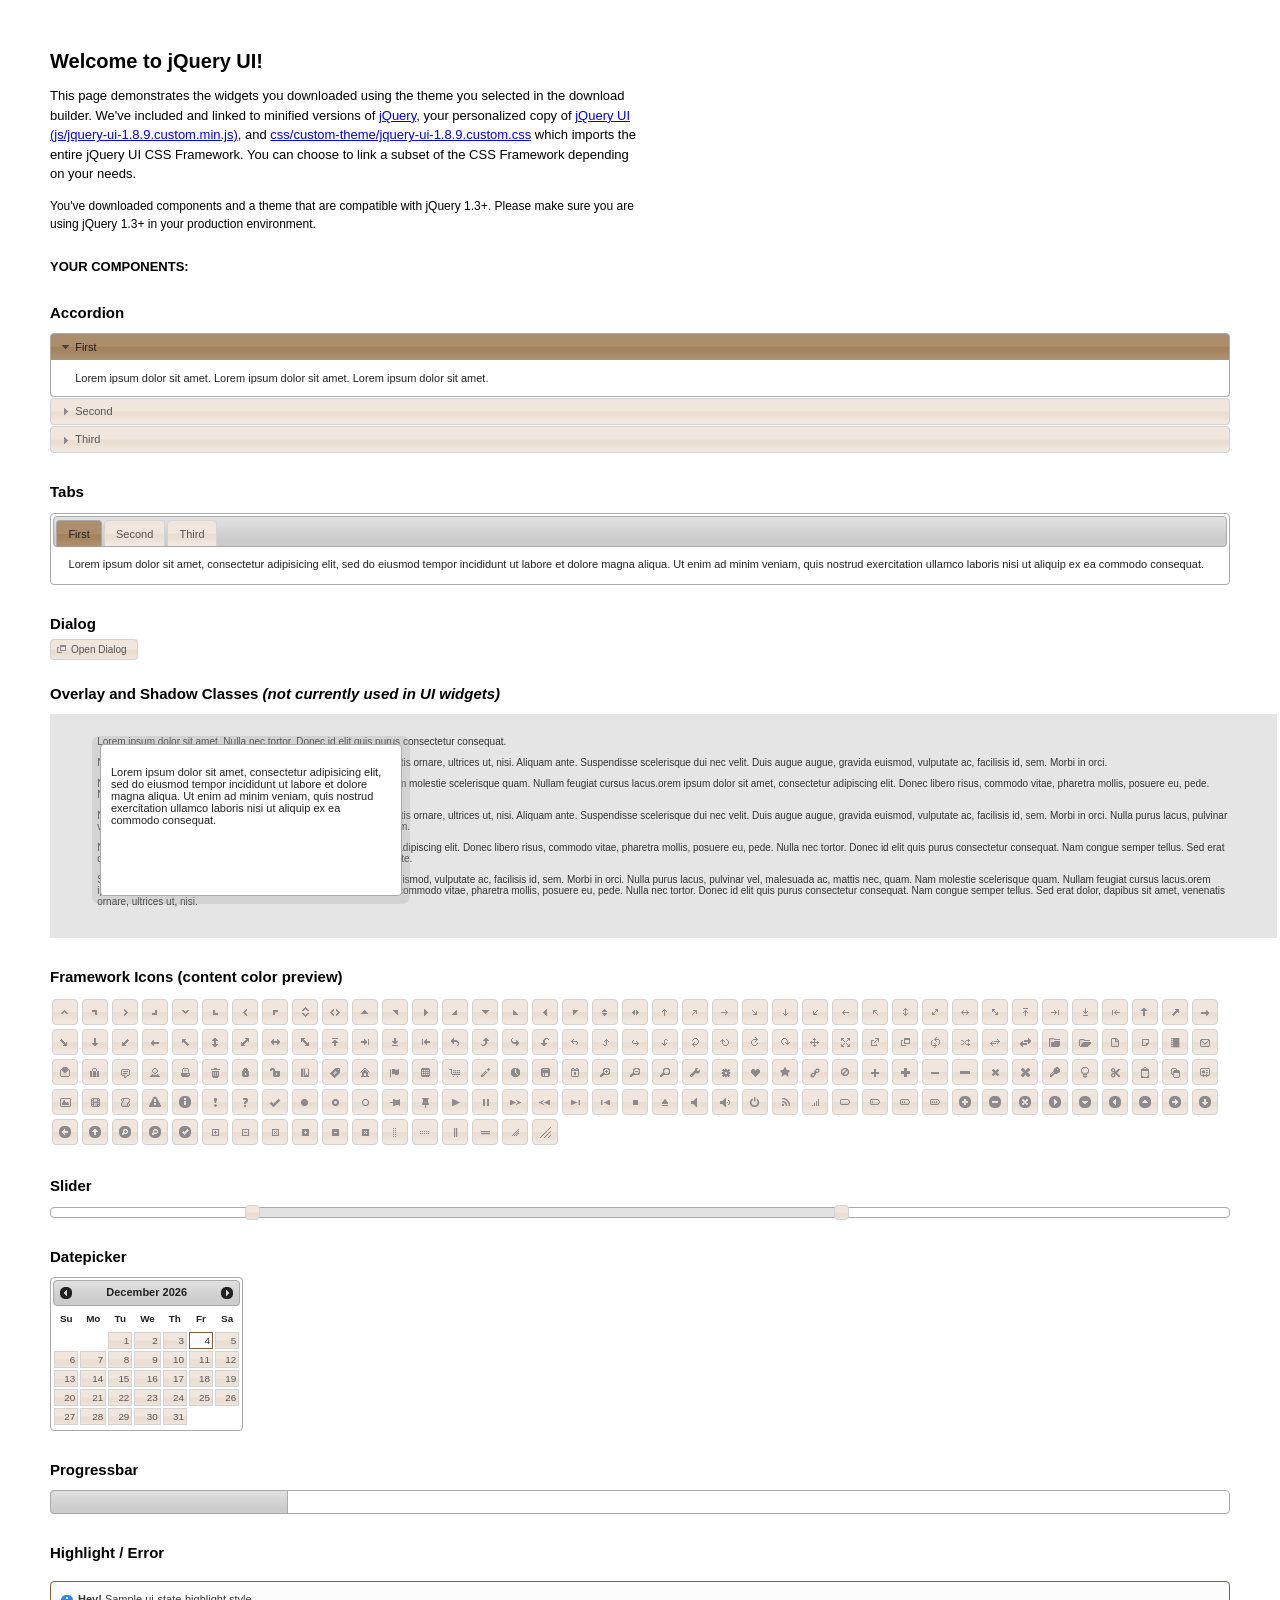
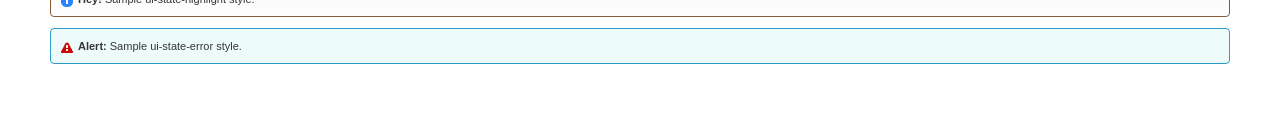
<file: lib/index.html>
<!DOCTYPE html>
<html>
	<head>
		<meta http-equiv="Content-Type" content="text/html; charset=iso-8859-1" />
		<title>jQuery UI Example Page</title>
		<link type="text/css" href="css/custom-theme/jquery-ui-1.8.9.custom.css" rel="stylesheet" />	
		<script type="text/javascript" src="js/jquery-1.4.4.min.js"></script>
		<script type="text/javascript" src="js/jquery-ui-1.8.9.custom.min.js"></script>
		<script type="text/javascript">
			$(function(){

				// Accordion
				$("#accordion").accordion({ header: "h3" });
	
				// Tabs
				$('#tabs').tabs();
	

				// Dialog			
				$('#dialog').dialog({
					autoOpen: false,
					width: 600,
					buttons: {
						"Ok": function() { 
							$(this).dialog("close"); 
						}, 
						"Cancel": function() { 
							$(this).dialog("close"); 
						} 
					}
				});
				
				// Dialog Link
				$('#dialog_link').click(function(){
					$('#dialog').dialog('open');
					return false;
				});

				// Datepicker
				$('#datepicker').datepicker({
					inline: true
				});
				
				// Slider
				$('#slider').slider({
					range: true,
					values: [17, 67]
				});
				
				// Progressbar
				$("#progressbar").progressbar({
					value: 20 
				});
				
				//hover states on the static widgets
				$('#dialog_link, ul#icons li').hover(
					function() { $(this).addClass('ui-state-hover'); }, 
					function() { $(this).removeClass('ui-state-hover'); }
				);
				
			});
		</script>
		<style type="text/css">
			/*demo page css*/
			body{ font: 62.5% "Trebuchet MS", sans-serif; margin: 50px;}
			.demoHeaders { margin-top: 2em; }
			#dialog_link {padding: .4em 1em .4em 20px;text-decoration: none;position: relative;}
			#dialog_link span.ui-icon {margin: 0 5px 0 0;position: absolute;left: .2em;top: 50%;margin-top: -8px;}
			ul#icons {margin: 0; padding: 0;}
			ul#icons li {margin: 2px; position: relative; padding: 4px 0; cursor: pointer; float: left;  list-style: none;}
			ul#icons span.ui-icon {float: left; margin: 0 4px;}
		</style>	
	</head>
	<body>
	<h1>Welcome to jQuery UI!</h1>
	<p style="font-size: 1.3em; line-height: 1.5; margin: 1em 0; width: 50%;">This page demonstrates the widgets you downloaded using the theme you selected in the download builder. We've included and linked to minified versions of <a href="js/jquery-1.4.4.min.js">jQuery</a>, your personalized copy of <a href="js/jquery-ui-1.8.9.custom.min.js">jQuery UI (js/jquery-ui-1.8.9.custom.min.js)</a>, and <a href="css/custom-theme/jquery-ui-1.8.9.custom.css">css/custom-theme/jquery-ui-1.8.9.custom.css</a> which imports the entire jQuery UI CSS Framework. You can choose to link a subset of the CSS Framework depending on your needs. </p>
	<p style="font-size: 1.2em; line-height: 1.5; margin: 1em 0; width: 50%;">You've downloaded components and a theme that are compatible with jQuery 1.3+. Please make sure you are using jQuery 1.3+ in your production environment.</p>	

	<p style="font-weight: bold; margin: 2em 0 1em; font-size: 1.3em;">YOUR COMPONENTS:</p>
		
		<!-- Accordion -->
		<h2 class="demoHeaders">Accordion</h2>
		<div id="accordion">
			<div>
				<h3><a href="#">First</a></h3>
				<div>Lorem ipsum dolor sit amet. Lorem ipsum dolor sit amet. Lorem ipsum dolor sit amet.</div>
			</div>
			<div>
				<h3><a href="#">Second</a></h3>
				<div>Phasellus mattis tincidunt nibh.</div>
			</div>
			<div>
				<h3><a href="#">Third</a></h3>
				<div>Nam dui erat, auctor a, dignissim quis.</div>
			</div>
		</div>
	
		<!-- Tabs -->
		<h2 class="demoHeaders">Tabs</h2>
		<div id="tabs">
			<ul>
				<li><a href="#tabs-1">First</a></li>
				<li><a href="#tabs-2">Second</a></li>
				<li><a href="#tabs-3">Third</a></li>
			</ul>
			<div id="tabs-1">Lorem ipsum dolor sit amet, consectetur adipisicing elit, sed do eiusmod tempor incididunt ut labore et dolore magna aliqua. Ut enim ad minim veniam, quis nostrud exercitation ullamco laboris nisi ut aliquip ex ea commodo consequat.</div>
			<div id="tabs-2">Phasellus mattis tincidunt nibh. Cras orci urna, blandit id, pretium vel, aliquet ornare, felis. Maecenas scelerisque sem non nisl. Fusce sed lorem in enim dictum bibendum.</div>
			<div id="tabs-3">Nam dui erat, auctor a, dignissim quis, sollicitudin eu, felis. Pellentesque nisi urna, interdum eget, sagittis et, consequat vestibulum, lacus. Mauris porttitor ullamcorper augue.</div>
		</div>
	
		<!-- Dialog NOTE: Dialog is not generated by UI in this demo so it can be visually styled in themeroller-->
		<h2 class="demoHeaders">Dialog</h2>
		<p><a href="#" id="dialog_link" class="ui-state-default ui-corner-all"><span class="ui-icon ui-icon-newwin"></span>Open Dialog</a></p>
		
		
		<h2 class="demoHeaders">Overlay and Shadow Classes <em>(not currently used in UI widgets)</em></h2>
		<div style="position: relative; width: 96%; height: 200px; padding:1% 4%; overflow:hidden;" class="fakewindowcontain">
			<p>Lorem ipsum dolor sit amet,  Nulla nec tortor. Donec id elit quis purus consectetur consequat. </p><p>Nam congue semper tellus. Sed erat dolor, dapibus sit amet, venenatis ornare, ultrices ut, nisi. Aliquam ante. Suspendisse scelerisque dui nec velit. Duis augue augue, gravida euismod, vulputate ac, facilisis id, sem. Morbi in orci. </p><p>Nulla purus lacus, pulvinar vel, malesuada ac, mattis nec, quam. Nam molestie scelerisque quam. Nullam feugiat cursus lacus.orem ipsum dolor sit amet, consectetur adipiscing elit. Donec libero risus, commodo vitae, pharetra mollis, posuere eu, pede. Nulla nec tortor. Donec id elit quis purus consectetur consequat. </p><p>Nam congue semper tellus. Sed erat dolor, dapibus sit amet, venenatis ornare, ultrices ut, nisi. Aliquam ante. Suspendisse scelerisque dui nec velit. Duis augue augue, gravida euismod, vulputate ac, facilisis id, sem. Morbi in orci. Nulla purus lacus, pulvinar vel, malesuada ac, mattis nec, quam. Nam molestie scelerisque quam. </p><p>Nullam feugiat cursus lacus.orem ipsum dolor sit amet, consectetur adipiscing elit. Donec libero risus, commodo vitae, pharetra mollis, posuere eu, pede. Nulla nec tortor. Donec id elit quis purus consectetur consequat. Nam congue semper tellus. Sed erat dolor, dapibus sit amet, venenatis ornare, ultrices ut, nisi. Aliquam ante. </p><p>Suspendisse scelerisque dui nec velit. Duis augue augue, gravida euismod, vulputate ac, facilisis id, sem. Morbi in orci. Nulla purus lacus, pulvinar vel, malesuada ac, mattis nec, quam. Nam molestie scelerisque quam. Nullam feugiat cursus lacus.orem ipsum dolor sit amet, consectetur adipiscing elit. Donec libero risus, commodo vitae, pharetra mollis, posuere eu, pede. Nulla nec tortor. Donec id elit quis purus consectetur consequat. Nam congue semper tellus. Sed erat dolor, dapibus sit amet, venenatis ornare, ultrices ut, nisi. </p>
			
			<!-- ui-dialog -->
			<div class="ui-overlay"><div class="ui-widget-overlay"></div><div class="ui-widget-shadow ui-corner-all" style="width: 302px; height: 152px; position: absolute; left: 50px; top: 30px;"></div></div>
			<div style="position: absolute; width: 280px; height: 130px;left: 50px; top: 30px; padding: 10px;" class="ui-widget ui-widget-content ui-corner-all">
				<div class="ui-dialog-content ui-widget-content" style="background: none; border: 0;">
					<p>Lorem ipsum dolor sit amet, consectetur adipisicing elit, sed do eiusmod tempor incididunt ut labore et dolore magna aliqua. Ut enim ad minim veniam, quis nostrud exercitation ullamco laboris nisi ut aliquip ex ea commodo consequat.</p>
				</div>
			</div>
		
		</div>

		
		<!-- ui-dialog -->
		<div id="dialog" title="Dialog Title">
			<p>Lorem ipsum dolor sit amet, consectetur adipisicing elit, sed do eiusmod tempor incididunt ut labore et dolore magna aliqua. Ut enim ad minim veniam, quis nostrud exercitation ullamco laboris nisi ut aliquip ex ea commodo consequat.</p>
		</div>
			
				
				
		<h2 class="demoHeaders">Framework Icons (content color preview)</h2>
		<ul id="icons" class="ui-widget ui-helper-clearfix">
		
		<li class="ui-state-default ui-corner-all" title=".ui-icon-carat-1-n"><span class="ui-icon ui-icon-carat-1-n"></span></li>
		<li class="ui-state-default ui-corner-all" title=".ui-icon-carat-1-ne"><span class="ui-icon ui-icon-carat-1-ne"></span></li>
		<li class="ui-state-default ui-corner-all" title=".ui-icon-carat-1-e"><span class="ui-icon ui-icon-carat-1-e"></span></li>
		
		<li class="ui-state-default ui-corner-all" title=".ui-icon-carat-1-se"><span class="ui-icon ui-icon-carat-1-se"></span></li>
		<li class="ui-state-default ui-corner-all" title=".ui-icon-carat-1-s"><span class="ui-icon ui-icon-carat-1-s"></span></li>
		<li class="ui-state-default ui-corner-all" title=".ui-icon-carat-1-sw"><span class="ui-icon ui-icon-carat-1-sw"></span></li>
		<li class="ui-state-default ui-corner-all" title=".ui-icon-carat-1-w"><span class="ui-icon ui-icon-carat-1-w"></span></li>
		<li class="ui-state-default ui-corner-all" title=".ui-icon-carat-1-nw"><span class="ui-icon ui-icon-carat-1-nw"></span></li>
		<li class="ui-state-default ui-corner-all" title=".ui-icon-carat-2-n-s"><span class="ui-icon ui-icon-carat-2-n-s"></span></li>
		<li class="ui-state-default ui-corner-all" title=".ui-icon-carat-2-e-w"><span class="ui-icon ui-icon-carat-2-e-w"></span></li>
		<li class="ui-state-default ui-corner-all" title=".ui-icon-triangle-1-n"><span class="ui-icon ui-icon-triangle-1-n"></span></li>
		<li class="ui-state-default ui-corner-all" title=".ui-icon-triangle-1-ne"><span class="ui-icon ui-icon-triangle-1-ne"></span></li>
		
		<li class="ui-state-default ui-corner-all" title=".ui-icon-triangle-1-e"><span class="ui-icon ui-icon-triangle-1-e"></span></li>
		<li class="ui-state-default ui-corner-all" title=".ui-icon-triangle-1-se"><span class="ui-icon ui-icon-triangle-1-se"></span></li>
		<li class="ui-state-default ui-corner-all" title=".ui-icon-triangle-1-s"><span class="ui-icon ui-icon-triangle-1-s"></span></li>
		<li class="ui-state-default ui-corner-all" title=".ui-icon-triangle-1-sw"><span class="ui-icon ui-icon-triangle-1-sw"></span></li>
		<li class="ui-state-default ui-corner-all" title=".ui-icon-triangle-1-w"><span class="ui-icon ui-icon-triangle-1-w"></span></li>
		<li class="ui-state-default ui-corner-all" title=".ui-icon-triangle-1-nw"><span class="ui-icon ui-icon-triangle-1-nw"></span></li>
		<li class="ui-state-default ui-corner-all" title=".ui-icon-triangle-2-n-s"><span class="ui-icon ui-icon-triangle-2-n-s"></span></li>
		<li class="ui-state-default ui-corner-all" title=".ui-icon-triangle-2-e-w"><span class="ui-icon ui-icon-triangle-2-e-w"></span></li>
		<li class="ui-state-default ui-corner-all" title=".ui-icon-arrow-1-n"><span class="ui-icon ui-icon-arrow-1-n"></span></li>
		
		<li class="ui-state-default ui-corner-all" title=".ui-icon-arrow-1-ne"><span class="ui-icon ui-icon-arrow-1-ne"></span></li>
		<li class="ui-state-default ui-corner-all" title=".ui-icon-arrow-1-e"><span class="ui-icon ui-icon-arrow-1-e"></span></li>
		<li class="ui-state-default ui-corner-all" title=".ui-icon-arrow-1-se"><span class="ui-icon ui-icon-arrow-1-se"></span></li>
		<li class="ui-state-default ui-corner-all" title=".ui-icon-arrow-1-s"><span class="ui-icon ui-icon-arrow-1-s"></span></li>
		<li class="ui-state-default ui-corner-all" title=".ui-icon-arrow-1-sw"><span class="ui-icon ui-icon-arrow-1-sw"></span></li>
		<li class="ui-state-default ui-corner-all" title=".ui-icon-arrow-1-w"><span class="ui-icon ui-icon-arrow-1-w"></span></li>
		<li class="ui-state-default ui-corner-all" title=".ui-icon-arrow-1-nw"><span class="ui-icon ui-icon-arrow-1-nw"></span></li>
		<li class="ui-state-default ui-corner-all" title=".ui-icon-arrow-2-n-s"><span class="ui-icon ui-icon-arrow-2-n-s"></span></li>
		<li class="ui-state-default ui-corner-all" title=".ui-icon-arrow-2-ne-sw"><span class="ui-icon ui-icon-arrow-2-ne-sw"></span></li>
		
		<li class="ui-state-default ui-corner-all" title=".ui-icon-arrow-2-e-w"><span class="ui-icon ui-icon-arrow-2-e-w"></span></li>
		<li class="ui-state-default ui-corner-all" title=".ui-icon-arrow-2-se-nw"><span class="ui-icon ui-icon-arrow-2-se-nw"></span></li>
		<li class="ui-state-default ui-corner-all" title=".ui-icon-arrowstop-1-n"><span class="ui-icon ui-icon-arrowstop-1-n"></span></li>
		<li class="ui-state-default ui-corner-all" title=".ui-icon-arrowstop-1-e"><span class="ui-icon ui-icon-arrowstop-1-e"></span></li>
		<li class="ui-state-default ui-corner-all" title=".ui-icon-arrowstop-1-s"><span class="ui-icon ui-icon-arrowstop-1-s"></span></li>
		<li class="ui-state-default ui-corner-all" title=".ui-icon-arrowstop-1-w"><span class="ui-icon ui-icon-arrowstop-1-w"></span></li>
		<li class="ui-state-default ui-corner-all" title=".ui-icon-arrowthick-1-n"><span class="ui-icon ui-icon-arrowthick-1-n"></span></li>
		<li class="ui-state-default ui-corner-all" title=".ui-icon-arrowthick-1-ne"><span class="ui-icon ui-icon-arrowthick-1-ne"></span></li>
		<li class="ui-state-default ui-corner-all" title=".ui-icon-arrowthick-1-e"><span class="ui-icon ui-icon-arrowthick-1-e"></span></li>
		
		<li class="ui-state-default ui-corner-all" title=".ui-icon-arrowthick-1-se"><span class="ui-icon ui-icon-arrowthick-1-se"></span></li>
		<li class="ui-state-default ui-corner-all" title=".ui-icon-arrowthick-1-s"><span class="ui-icon ui-icon-arrowthick-1-s"></span></li>
		<li class="ui-state-default ui-corner-all" title=".ui-icon-arrowthick-1-sw"><span class="ui-icon ui-icon-arrowthick-1-sw"></span></li>
		<li class="ui-state-default ui-corner-all" title=".ui-icon-arrowthick-1-w"><span class="ui-icon ui-icon-arrowthick-1-w"></span></li>
		<li class="ui-state-default ui-corner-all" title=".ui-icon-arrowthick-1-nw"><span class="ui-icon ui-icon-arrowthick-1-nw"></span></li>
		<li class="ui-state-default ui-corner-all" title=".ui-icon-arrowthick-2-n-s"><span class="ui-icon ui-icon-arrowthick-2-n-s"></span></li>
		<li class="ui-state-default ui-corner-all" title=".ui-icon-arrowthick-2-ne-sw"><span class="ui-icon ui-icon-arrowthick-2-ne-sw"></span></li>
		<li class="ui-state-default ui-corner-all" title=".ui-icon-arrowthick-2-e-w"><span class="ui-icon ui-icon-arrowthick-2-e-w"></span></li>
		<li class="ui-state-default ui-corner-all" title=".ui-icon-arrowthick-2-se-nw"><span class="ui-icon ui-icon-arrowthick-2-se-nw"></span></li>
		
		<li class="ui-state-default ui-corner-all" title=".ui-icon-arrowthickstop-1-n"><span class="ui-icon ui-icon-arrowthickstop-1-n"></span></li>
		<li class="ui-state-default ui-corner-all" title=".ui-icon-arrowthickstop-1-e"><span class="ui-icon ui-icon-arrowthickstop-1-e"></span></li>
		<li class="ui-state-default ui-corner-all" title=".ui-icon-arrowthickstop-1-s"><span class="ui-icon ui-icon-arrowthickstop-1-s"></span></li>
		<li class="ui-state-default ui-corner-all" title=".ui-icon-arrowthickstop-1-w"><span class="ui-icon ui-icon-arrowthickstop-1-w"></span></li>
		<li class="ui-state-default ui-corner-all" title=".ui-icon-arrowreturnthick-1-w"><span class="ui-icon ui-icon-arrowreturnthick-1-w"></span></li>
		<li class="ui-state-default ui-corner-all" title=".ui-icon-arrowreturnthick-1-n"><span class="ui-icon ui-icon-arrowreturnthick-1-n"></span></li>
		<li class="ui-state-default ui-corner-all" title=".ui-icon-arrowreturnthick-1-e"><span class="ui-icon ui-icon-arrowreturnthick-1-e"></span></li>
		<li class="ui-state-default ui-corner-all" title=".ui-icon-arrowreturnthick-1-s"><span class="ui-icon ui-icon-arrowreturnthick-1-s"></span></li>
		<li class="ui-state-default ui-corner-all" title=".ui-icon-arrowreturn-1-w"><span class="ui-icon ui-icon-arrowreturn-1-w"></span></li>
		
		<li class="ui-state-default ui-corner-all" title=".ui-icon-arrowreturn-1-n"><span class="ui-icon ui-icon-arrowreturn-1-n"></span></li>
		<li class="ui-state-default ui-corner-all" title=".ui-icon-arrowreturn-1-e"><span class="ui-icon ui-icon-arrowreturn-1-e"></span></li>
		<li class="ui-state-default ui-corner-all" title=".ui-icon-arrowreturn-1-s"><span class="ui-icon ui-icon-arrowreturn-1-s"></span></li>
		<li class="ui-state-default ui-corner-all" title=".ui-icon-arrowrefresh-1-w"><span class="ui-icon ui-icon-arrowrefresh-1-w"></span></li>
		<li class="ui-state-default ui-corner-all" title=".ui-icon-arrowrefresh-1-n"><span class="ui-icon ui-icon-arrowrefresh-1-n"></span></li>
		<li class="ui-state-default ui-corner-all" title=".ui-icon-arrowrefresh-1-e"><span class="ui-icon ui-icon-arrowrefresh-1-e"></span></li>
		<li class="ui-state-default ui-corner-all" title=".ui-icon-arrowrefresh-1-s"><span class="ui-icon ui-icon-arrowrefresh-1-s"></span></li>
		<li class="ui-state-default ui-corner-all" title=".ui-icon-arrow-4"><span class="ui-icon ui-icon-arrow-4"></span></li>
		<li class="ui-state-default ui-corner-all" title=".ui-icon-arrow-4-diag"><span class="ui-icon ui-icon-arrow-4-diag"></span></li>
		
		<li class="ui-state-default ui-corner-all" title=".ui-icon-extlink"><span class="ui-icon ui-icon-extlink"></span></li>
		<li class="ui-state-default ui-corner-all" title=".ui-icon-newwin"><span class="ui-icon ui-icon-newwin"></span></li>
		<li class="ui-state-default ui-corner-all" title=".ui-icon-refresh"><span class="ui-icon ui-icon-refresh"></span></li>
		<li class="ui-state-default ui-corner-all" title=".ui-icon-shuffle"><span class="ui-icon ui-icon-shuffle"></span></li>
		<li class="ui-state-default ui-corner-all" title=".ui-icon-transfer-e-w"><span class="ui-icon ui-icon-transfer-e-w"></span></li>
		<li class="ui-state-default ui-corner-all" title=".ui-icon-transferthick-e-w"><span class="ui-icon ui-icon-transferthick-e-w"></span></li>
		<li class="ui-state-default ui-corner-all" title=".ui-icon-folder-collapsed"><span class="ui-icon ui-icon-folder-collapsed"></span></li>
		<li class="ui-state-default ui-corner-all" title=".ui-icon-folder-open"><span class="ui-icon ui-icon-folder-open"></span></li>
		<li class="ui-state-default ui-corner-all" title=".ui-icon-document"><span class="ui-icon ui-icon-document"></span></li>
		
		<li class="ui-state-default ui-corner-all" title=".ui-icon-document-b"><span class="ui-icon ui-icon-document-b"></span></li>
		<li class="ui-state-default ui-corner-all" title=".ui-icon-note"><span class="ui-icon ui-icon-note"></span></li>
		<li class="ui-state-default ui-corner-all" title=".ui-icon-mail-closed"><span class="ui-icon ui-icon-mail-closed"></span></li>
		<li class="ui-state-default ui-corner-all" title=".ui-icon-mail-open"><span class="ui-icon ui-icon-mail-open"></span></li>
		<li class="ui-state-default ui-corner-all" title=".ui-icon-suitcase"><span class="ui-icon ui-icon-suitcase"></span></li>
		<li class="ui-state-default ui-corner-all" title=".ui-icon-comment"><span class="ui-icon ui-icon-comment"></span></li>
		<li class="ui-state-default ui-corner-all" title=".ui-icon-person"><span class="ui-icon ui-icon-person"></span></li>
		<li class="ui-state-default ui-corner-all" title=".ui-icon-print"><span class="ui-icon ui-icon-print"></span></li>
		<li class="ui-state-default ui-corner-all" title=".ui-icon-trash"><span class="ui-icon ui-icon-trash"></span></li>
		
		<li class="ui-state-default ui-corner-all" title=".ui-icon-locked"><span class="ui-icon ui-icon-locked"></span></li>
		<li class="ui-state-default ui-corner-all" title=".ui-icon-unlocked"><span class="ui-icon ui-icon-unlocked"></span></li>
		<li class="ui-state-default ui-corner-all" title=".ui-icon-bookmark"><span class="ui-icon ui-icon-bookmark"></span></li>
		<li class="ui-state-default ui-corner-all" title=".ui-icon-tag"><span class="ui-icon ui-icon-tag"></span></li>
		<li class="ui-state-default ui-corner-all" title=".ui-icon-home"><span class="ui-icon ui-icon-home"></span></li>
		<li class="ui-state-default ui-corner-all" title=".ui-icon-flag"><span class="ui-icon ui-icon-flag"></span></li>
		<li class="ui-state-default ui-corner-all" title=".ui-icon-calculator"><span class="ui-icon ui-icon-calculator"></span></li>
		<li class="ui-state-default ui-corner-all" title=".ui-icon-cart"><span class="ui-icon ui-icon-cart"></span></li>
		<li class="ui-state-default ui-corner-all" title=".ui-icon-pencil"><span class="ui-icon ui-icon-pencil"></span></li>
		
		<li class="ui-state-default ui-corner-all" title=".ui-icon-clock"><span class="ui-icon ui-icon-clock"></span></li>
		<li class="ui-state-default ui-corner-all" title=".ui-icon-disk"><span class="ui-icon ui-icon-disk"></span></li>
		<li class="ui-state-default ui-corner-all" title=".ui-icon-calendar"><span class="ui-icon ui-icon-calendar"></span></li>
		<li class="ui-state-default ui-corner-all" title=".ui-icon-zoomin"><span class="ui-icon ui-icon-zoomin"></span></li>
		<li class="ui-state-default ui-corner-all" title=".ui-icon-zoomout"><span class="ui-icon ui-icon-zoomout"></span></li>
		<li class="ui-state-default ui-corner-all" title=".ui-icon-search"><span class="ui-icon ui-icon-search"></span></li>
		<li class="ui-state-default ui-corner-all" title=".ui-icon-wrench"><span class="ui-icon ui-icon-wrench"></span></li>
		<li class="ui-state-default ui-corner-all" title=".ui-icon-gear"><span class="ui-icon ui-icon-gear"></span></li>
		<li class="ui-state-default ui-corner-all" title=".ui-icon-heart"><span class="ui-icon ui-icon-heart"></span></li>
		
		<li class="ui-state-default ui-corner-all" title=".ui-icon-star"><span class="ui-icon ui-icon-star"></span></li>
		<li class="ui-state-default ui-corner-all" title=".ui-icon-link"><span class="ui-icon ui-icon-link"></span></li>
		<li class="ui-state-default ui-corner-all" title=".ui-icon-cancel"><span class="ui-icon ui-icon-cancel"></span></li>
		<li class="ui-state-default ui-corner-all" title=".ui-icon-plus"><span class="ui-icon ui-icon-plus"></span></li>
		<li class="ui-state-default ui-corner-all" title=".ui-icon-plusthick"><span class="ui-icon ui-icon-plusthick"></span></li>
		<li class="ui-state-default ui-corner-all" title=".ui-icon-minus"><span class="ui-icon ui-icon-minus"></span></li>
		<li class="ui-state-default ui-corner-all" title=".ui-icon-minusthick"><span class="ui-icon ui-icon-minusthick"></span></li>
		<li class="ui-state-default ui-corner-all" title=".ui-icon-close"><span class="ui-icon ui-icon-close"></span></li>
		<li class="ui-state-default ui-corner-all" title=".ui-icon-closethick"><span class="ui-icon ui-icon-closethick"></span></li>
		
		<li class="ui-state-default ui-corner-all" title=".ui-icon-key"><span class="ui-icon ui-icon-key"></span></li>
		<li class="ui-state-default ui-corner-all" title=".ui-icon-lightbulb"><span class="ui-icon ui-icon-lightbulb"></span></li>
		<li class="ui-state-default ui-corner-all" title=".ui-icon-scissors"><span class="ui-icon ui-icon-scissors"></span></li>
		<li class="ui-state-default ui-corner-all" title=".ui-icon-clipboard"><span class="ui-icon ui-icon-clipboard"></span></li>
		<li class="ui-state-default ui-corner-all" title=".ui-icon-copy"><span class="ui-icon ui-icon-copy"></span></li>
		<li class="ui-state-default ui-corner-all" title=".ui-icon-contact"><span class="ui-icon ui-icon-contact"></span></li>
		<li class="ui-state-default ui-corner-all" title=".ui-icon-image"><span class="ui-icon ui-icon-image"></span></li>
		<li class="ui-state-default ui-corner-all" title=".ui-icon-video"><span class="ui-icon ui-icon-video"></span></li>
		<li class="ui-state-default ui-corner-all" title=".ui-icon-script"><span class="ui-icon ui-icon-script"></span></li>
		<li class="ui-state-default ui-corner-all" title=".ui-icon-alert"><span class="ui-icon ui-icon-alert"></span></li>
		
		<li class="ui-state-default ui-corner-all" title=".ui-icon-info"><span class="ui-icon ui-icon-info"></span></li>
		<li class="ui-state-default ui-corner-all" title=".ui-icon-notice"><span class="ui-icon ui-icon-notice"></span></li>
		<li class="ui-state-default ui-corner-all" title=".ui-icon-help"><span class="ui-icon ui-icon-help"></span></li>
		<li class="ui-state-default ui-corner-all" title=".ui-icon-check"><span class="ui-icon ui-icon-check"></span></li>
		<li class="ui-state-default ui-corner-all" title=".ui-icon-bullet"><span class="ui-icon ui-icon-bullet"></span></li>
		<li class="ui-state-default ui-corner-all" title=".ui-icon-radio-off"><span class="ui-icon ui-icon-radio-off"></span></li>
		<li class="ui-state-default ui-corner-all" title=".ui-icon-radio-on"><span class="ui-icon ui-icon-radio-on"></span></li>
		<li class="ui-state-default ui-corner-all" title=".ui-icon-pin-w"><span class="ui-icon ui-icon-pin-w"></span></li>
		<li class="ui-state-default ui-corner-all" title=".ui-icon-pin-s"><span class="ui-icon ui-icon-pin-s"></span></li>
		<li class="ui-state-default ui-corner-all" title=".ui-icon-play"><span class="ui-icon ui-icon-play"></span></li>
		<li class="ui-state-default ui-corner-all" title=".ui-icon-pause"><span class="ui-icon ui-icon-pause"></span></li>
		
		<li class="ui-state-default ui-corner-all" title=".ui-icon-seek-next"><span class="ui-icon ui-icon-seek-next"></span></li>
		<li class="ui-state-default ui-corner-all" title=".ui-icon-seek-prev"><span class="ui-icon ui-icon-seek-prev"></span></li>
		<li class="ui-state-default ui-corner-all" title=".ui-icon-seek-end"><span class="ui-icon ui-icon-seek-end"></span></li>
		<li class="ui-state-default ui-corner-all" title=".ui-icon-seek-first"><span class="ui-icon ui-icon-seek-first"></span></li>
		<li class="ui-state-default ui-corner-all" title=".ui-icon-stop"><span class="ui-icon ui-icon-stop"></span></li>
		<li class="ui-state-default ui-corner-all" title=".ui-icon-eject"><span class="ui-icon ui-icon-eject"></span></li>
		<li class="ui-state-default ui-corner-all" title=".ui-icon-volume-off"><span class="ui-icon ui-icon-volume-off"></span></li>
		<li class="ui-state-default ui-corner-all" title=".ui-icon-volume-on"><span class="ui-icon ui-icon-volume-on"></span></li>
		<li class="ui-state-default ui-corner-all" title=".ui-icon-power"><span class="ui-icon ui-icon-power"></span></li>
		
		<li class="ui-state-default ui-corner-all" title=".ui-icon-signal-diag"><span class="ui-icon ui-icon-signal-diag"></span></li>
		<li class="ui-state-default ui-corner-all" title=".ui-icon-signal"><span class="ui-icon ui-icon-signal"></span></li>
		<li class="ui-state-default ui-corner-all" title=".ui-icon-battery-0"><span class="ui-icon ui-icon-battery-0"></span></li>
		<li class="ui-state-default ui-corner-all" title=".ui-icon-battery-1"><span class="ui-icon ui-icon-battery-1"></span></li>
		<li class="ui-state-default ui-corner-all" title=".ui-icon-battery-2"><span class="ui-icon ui-icon-battery-2"></span></li>
		<li class="ui-state-default ui-corner-all" title=".ui-icon-battery-3"><span class="ui-icon ui-icon-battery-3"></span></li>
		<li class="ui-state-default ui-corner-all" title=".ui-icon-circle-plus"><span class="ui-icon ui-icon-circle-plus"></span></li>
		<li class="ui-state-default ui-corner-all" title=".ui-icon-circle-minus"><span class="ui-icon ui-icon-circle-minus"></span></li>
		<li class="ui-state-default ui-corner-all" title=".ui-icon-circle-close"><span class="ui-icon ui-icon-circle-close"></span></li>
		
		<li class="ui-state-default ui-corner-all" title=".ui-icon-circle-triangle-e"><span class="ui-icon ui-icon-circle-triangle-e"></span></li>
		<li class="ui-state-default ui-corner-all" title=".ui-icon-circle-triangle-s"><span class="ui-icon ui-icon-circle-triangle-s"></span></li>
		<li class="ui-state-default ui-corner-all" title=".ui-icon-circle-triangle-w"><span class="ui-icon ui-icon-circle-triangle-w"></span></li>
		<li class="ui-state-default ui-corner-all" title=".ui-icon-circle-triangle-n"><span class="ui-icon ui-icon-circle-triangle-n"></span></li>
		<li class="ui-state-default ui-corner-all" title=".ui-icon-circle-arrow-e"><span class="ui-icon ui-icon-circle-arrow-e"></span></li>
		<li class="ui-state-default ui-corner-all" title=".ui-icon-circle-arrow-s"><span class="ui-icon ui-icon-circle-arrow-s"></span></li>
		<li class="ui-state-default ui-corner-all" title=".ui-icon-circle-arrow-w"><span class="ui-icon ui-icon-circle-arrow-w"></span></li>
		<li class="ui-state-default ui-corner-all" title=".ui-icon-circle-arrow-n"><span class="ui-icon ui-icon-circle-arrow-n"></span></li>
		<li class="ui-state-default ui-corner-all" title=".ui-icon-circle-zoomin"><span class="ui-icon ui-icon-circle-zoomin"></span></li>
		
		<li class="ui-state-default ui-corner-all" title=".ui-icon-circle-zoomout"><span class="ui-icon ui-icon-circle-zoomout"></span></li>
		<li class="ui-state-default ui-corner-all" title=".ui-icon-circle-check"><span class="ui-icon ui-icon-circle-check"></span></li>
		<li class="ui-state-default ui-corner-all" title=".ui-icon-circlesmall-plus"><span class="ui-icon ui-icon-circlesmall-plus"></span></li>
		<li class="ui-state-default ui-corner-all" title=".ui-icon-circlesmall-minus"><span class="ui-icon ui-icon-circlesmall-minus"></span></li>
		<li class="ui-state-default ui-corner-all" title=".ui-icon-circlesmall-close"><span class="ui-icon ui-icon-circlesmall-close"></span></li>
		<li class="ui-state-default ui-corner-all" title=".ui-icon-squaresmall-plus"><span class="ui-icon ui-icon-squaresmall-plus"></span></li>
		<li class="ui-state-default ui-corner-all" title=".ui-icon-squaresmall-minus"><span class="ui-icon ui-icon-squaresmall-minus"></span></li>
		<li class="ui-state-default ui-corner-all" title=".ui-icon-squaresmall-close"><span class="ui-icon ui-icon-squaresmall-close"></span></li>
		<li class="ui-state-default ui-corner-all" title=".ui-icon-grip-dotted-vertical"><span class="ui-icon ui-icon-grip-dotted-vertical"></span></li>
		
		<li class="ui-state-default ui-corner-all" title=".ui-icon-grip-dotted-horizontal"><span class="ui-icon ui-icon-grip-dotted-horizontal"></span></li>
		<li class="ui-state-default ui-corner-all" title=".ui-icon-grip-solid-vertical"><span class="ui-icon ui-icon-grip-solid-vertical"></span></li>
		<li class="ui-state-default ui-corner-all" title=".ui-icon-grip-solid-horizontal"><span class="ui-icon ui-icon-grip-solid-horizontal"></span></li>
		<li class="ui-state-default ui-corner-all" title=".ui-icon-gripsmall-diagonal-se"><span class="ui-icon ui-icon-gripsmall-diagonal-se"></span></li>
		<li class="ui-state-default ui-corner-all" title=".ui-icon-grip-diagonal-se"><span class="ui-icon ui-icon-grip-diagonal-se"></span></li>
		</ul>

	
		<!-- Slider -->
		<h2 class="demoHeaders">Slider</h2>
		<div id="slider"></div>
	
		<!-- Datepicker -->
		<h2 class="demoHeaders">Datepicker</h2>
		<div id="datepicker"></div>
	
		<!-- Progressbar -->
		<h2 class="demoHeaders">Progressbar</h2>	
		<div id="progressbar"></div>
			
		<!-- Highlight / Error -->
		<h2 class="demoHeaders">Highlight / Error</h2>
		<div class="ui-widget">
			<div class="ui-state-highlight ui-corner-all" style="margin-top: 20px; padding: 0 .7em;"> 
				<p><span class="ui-icon ui-icon-info" style="float: left; margin-right: .3em;"></span>
				<strong>Hey!</strong> Sample ui-state-highlight style.</p>
			</div>
		</div>
		<br/>
		<div class="ui-widget">
			<div class="ui-state-error ui-corner-all" style="padding: 0 .7em;"> 
				<p><span class="ui-icon ui-icon-alert" style="float: left; margin-right: .3em;"></span> 
				<strong>Alert:</strong> Sample ui-state-error style.</p>
			</div>
		</div>

	</body>
</html>
</file>
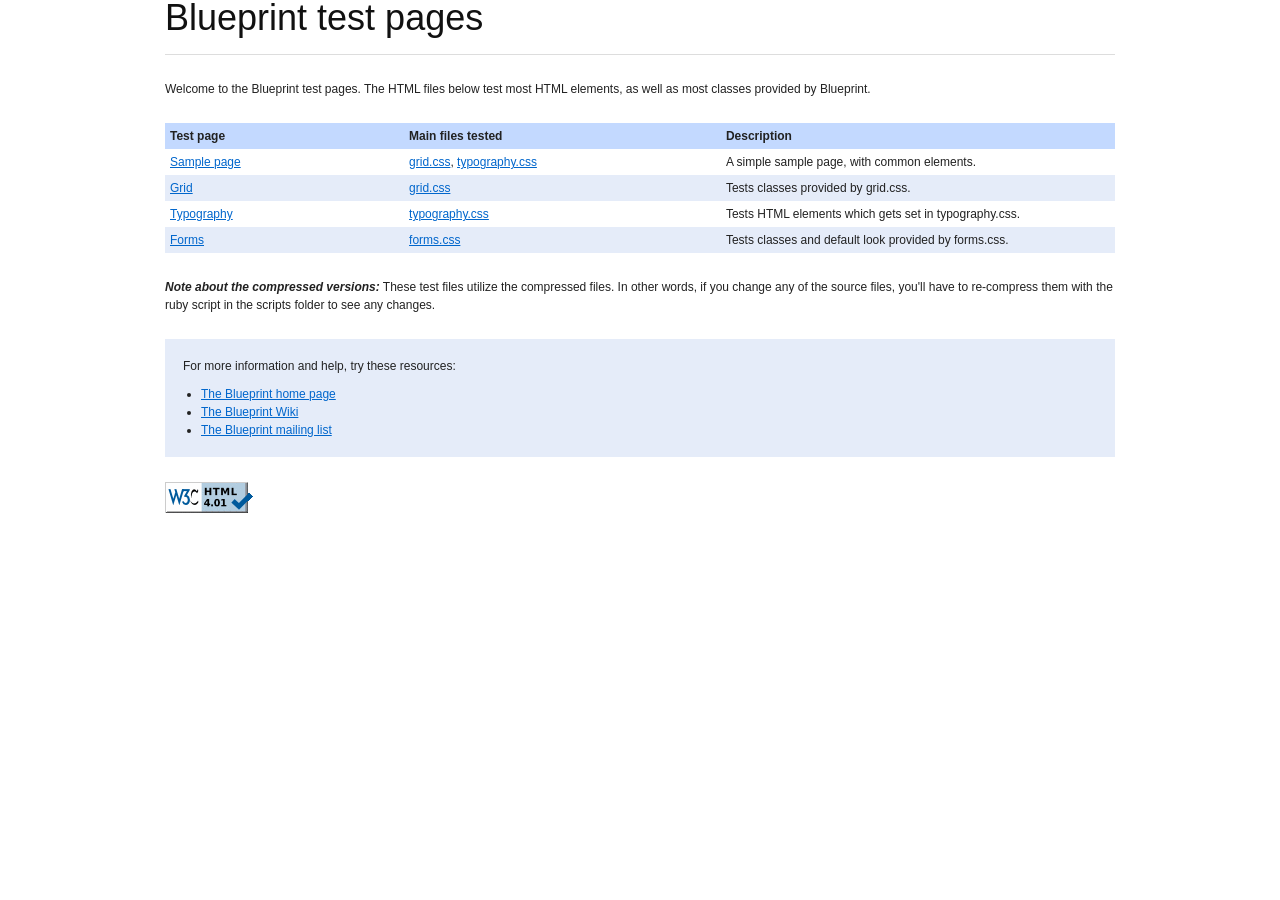
<file: lib/blueprintcss/tests/index.html>
<!DOCTYPE html PUBLIC "-//W3C//DTD HTML 4.01//EN"
   "http://www.w3.org/TR/html4/strict.dtd">

<html lang="en">
  <head>
    <meta http-equiv="Content-Type" content="text/html; charset=utf-8">
    <title>Blueprint test pages</title>

    <!-- Framework CSS -->
    <link rel="stylesheet" href="../blueprint/screen.css" type="text/css" media="screen, projection">
    <link rel="stylesheet" href="../blueprint/print.css" type="text/css" media="print">
    <!--[if lt IE 8]><link rel="stylesheet" href="../blueprint/ie.css" type="text/css" media="screen, projection"><![endif]-->
    <style type="text/css" media="screen">
      p, table, hr, .box { margin-bottom:25px; }
      .box p { margin-bottom:10px; }
    </style>
  </head>
  <body>

    <div class="container">
      <h1>Blueprint test pages</h1>
      <hr>

      <p>Welcome to the Blueprint test pages. The HTML files below test most HTML elements, as well as most classes provided by Blueprint.</p>

      <table border="0" cellspacing="0" cellpadding="0">
      	<thead>
	        <tr>
  	        <th class="span-6">Test page</th>
    	    	<th class="span-8">Main files tested</th>
      	  	<th class="span-10">Description</th>
        	</tr>
        </thead>
        <tbody>
					<tr>
						<td><a href="parts/sample.html">Sample page</a></td>
						<td>
							<a href="../blueprint/src/grid.css">grid.css</a>,
							<a href="../blueprint/src/typography.css">typography.css</a>
						</td>
						<td>A simple sample page, with common elements.</td>
					</tr>
					<tr class="even">
						<td><a href="parts/grid.html">Grid</a></td>
						<td>
							<a href="../blueprint/src/grid.css">grid.css</a>
						</td>
						<td>Tests classes provided by grid.css.</td>
					</tr>
					<tr>
						<td><a href="parts/elements.html">Typography</a></td>
						<td>
							<a href="../blueprint/src/typography.css">typography.css</a>
						</td>
						<td>Tests HTML elements which gets set in typography.css.</td>
					</tr>
					<tr class="even">
						<td><a href="parts/forms.html">Forms</a></td>
						<td>
							<a href="../blueprint/src/forms.css">forms.css</a>
						</td>
						<td>Tests classes and default look provided by forms.css.</td>
					</tr>
				</tbody>
      </table>

      <p><em><strong>Note about the compressed versions:</strong></em>
      These test files utilize the compressed files. In other words, if you change any of the source files,
      you'll have to re-compress them with the ruby script in the scripts folder to see any&nbsp;changes.</p>

      <div class="box">
        <p>For more information and help, try these resources:</p>
        <ul class="bottom">
          <li><a href="http://blueprintcss.org">The Blueprint home page</a></li>
          <li><a href="http://github.com/joshuaclayton/blueprint-css/wikis/home">The Blueprint Wiki</a></li>
          <li><a href="http://groups.google.com/group/blueprintcss">The Blueprint mailing list</a></li>
        </ul>
      </div>

      <p><a href="http://validator.w3.org/check?uri=referer">
        <img src="parts/valid.png" alt="Valid HTML 4.01 Strict" height="31" width="88" class="top"></a></p>

    </div>
  </body>
</html>
</file>
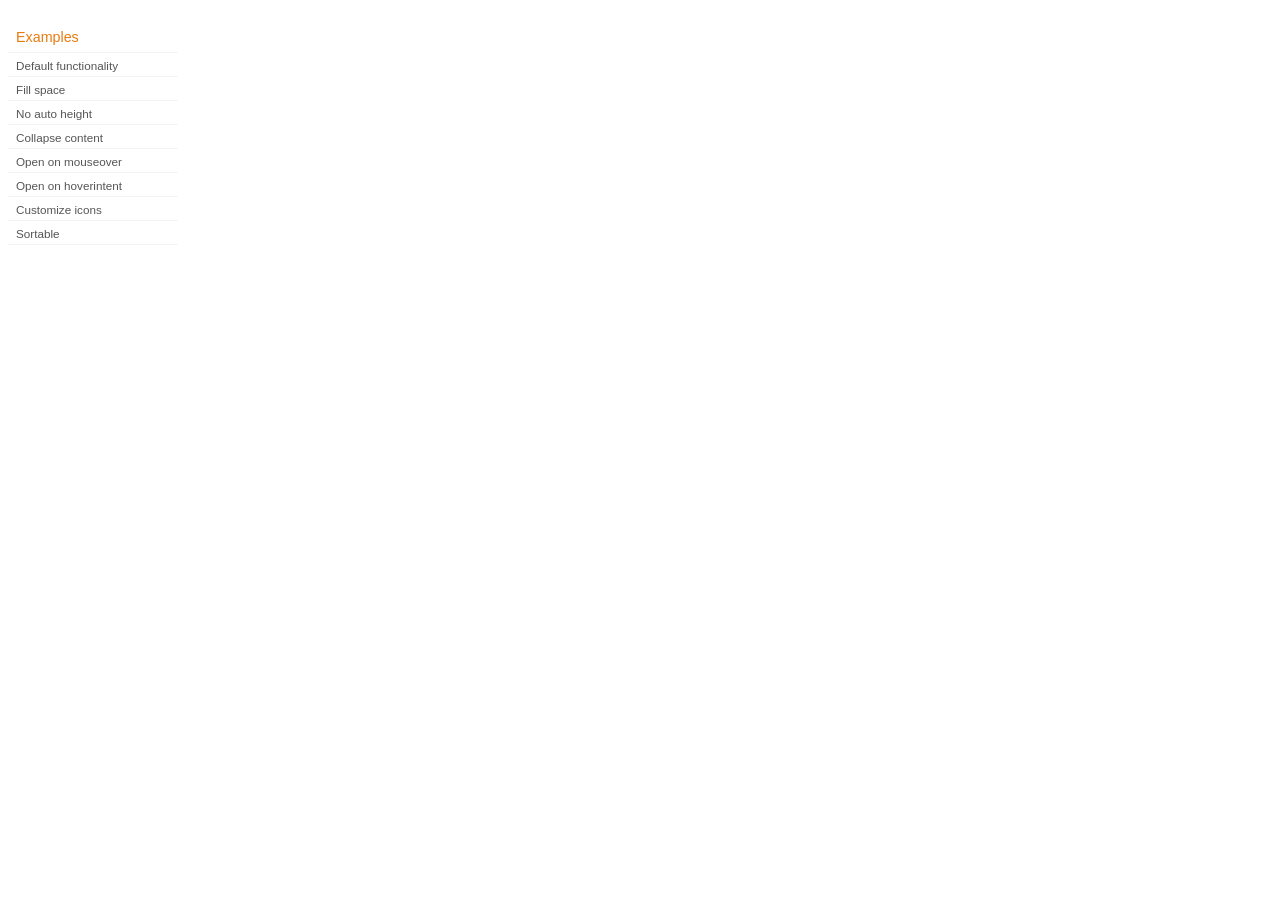
<file: lib/development-bundle/demos/accordion/index.html>
<!DOCTYPE html>
<html lang="en">
<head>
	<meta charset="utf-8">
	<title>jQuery UI Accordion Demos</title>
	<link rel="stylesheet" href="../demos.css">
</head>
<body>

<div class="demos-nav">
	<h4>Examples</h4>
	<ul>
		<li class="demo-config-on"><a href="default.html">Default functionality</a></li>
		<li><a href="fillspace.html">Fill space</a></li>
		<li><a href="no-auto-height.html">No auto height</a></li>
		<li><a href="collapsible.html">Collapse content</a></li>
		<li><a href="mouseover.html">Open on mouseover</a></li>
		<li><a href="hoverintent.html">Open on hoverintent</a></li>
		<li><a href="custom-icons.html">Customize icons</a></li>
		<li><a href="sortable.html">Sortable</a></li>
	</ul>
</div>

</body>
</html>
</file>
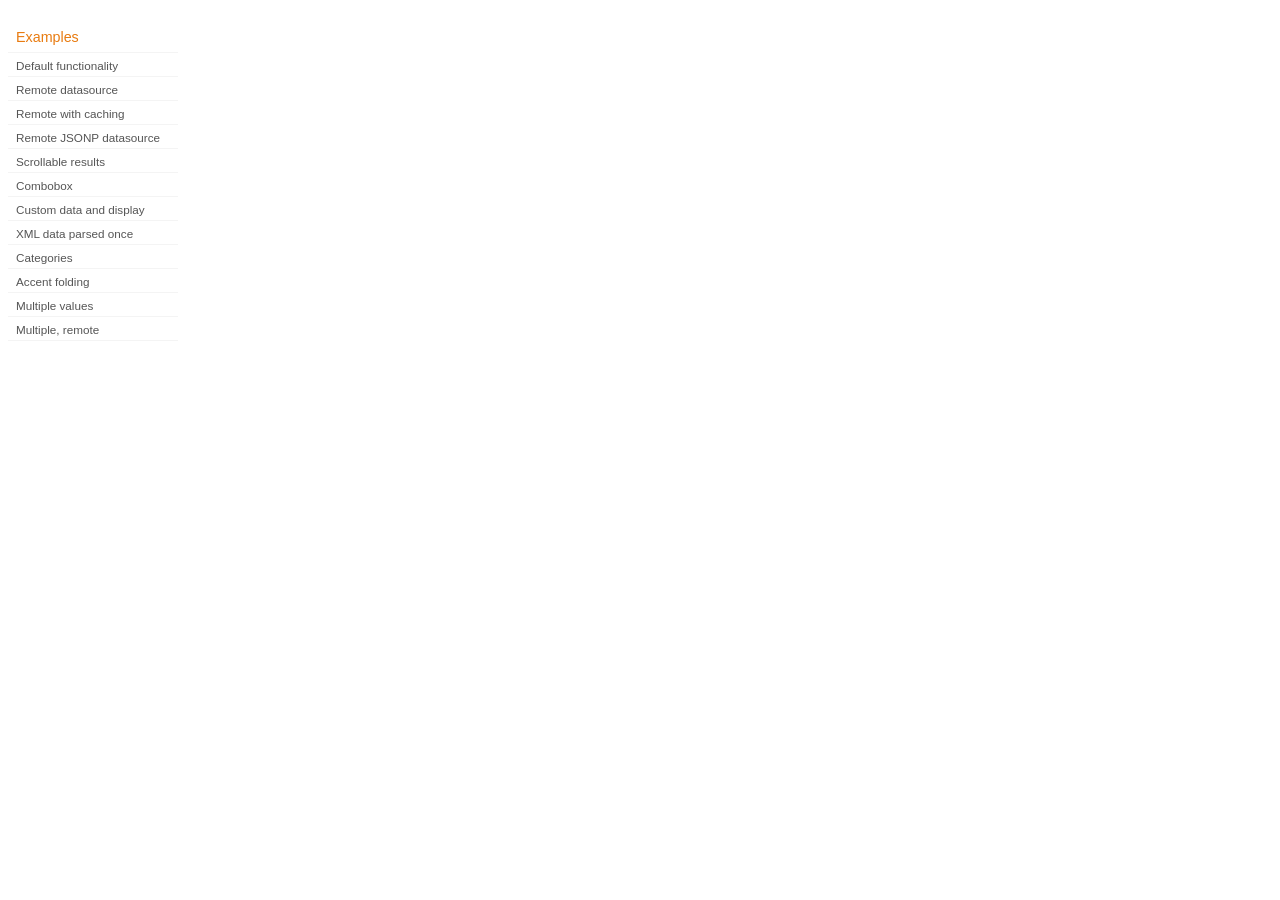
<file: lib/development-bundle/demos/autocomplete/index.html>
<!DOCTYPE html>
<html lang="en">
<head>
	<meta charset="utf-8">
	<title>jQuery UI Autocomplete Demos</title>
	<link rel="stylesheet" href="../demos.css">
</head>
<body>
	<div class="demos-nav">
		<h4>Examples</h4>
		<ul>
			<li class="demo-config-on"><a href="default.html">Default functionality</a></li>
			<li><a href="remote.html">Remote datasource</a></li>
			<li><a href="remote-with-cache.html">Remote with caching</a></li>
			<li><a href="remote-jsonp.html">Remote JSONP datasource</a></li>
			<li><a href="maxheight.html">Scrollable results</a></li>
			<li><a href="combobox.html">Combobox</a></li>
			<li><a href="custom-data.html">Custom data and display</a></li>
			<li><a href="xml.html">XML data parsed once</a></li>
			<li><a href="categories.html">Categories</a></li>
			<li><a href="folding.html">Accent folding</a></li>
			<li><a href="multiple.html">Multiple values</a></li>
			<li><a href="multiple-remote.html">Multiple, remote</a></li>
		</ul>
	</div>
</body>
</html>
</file>
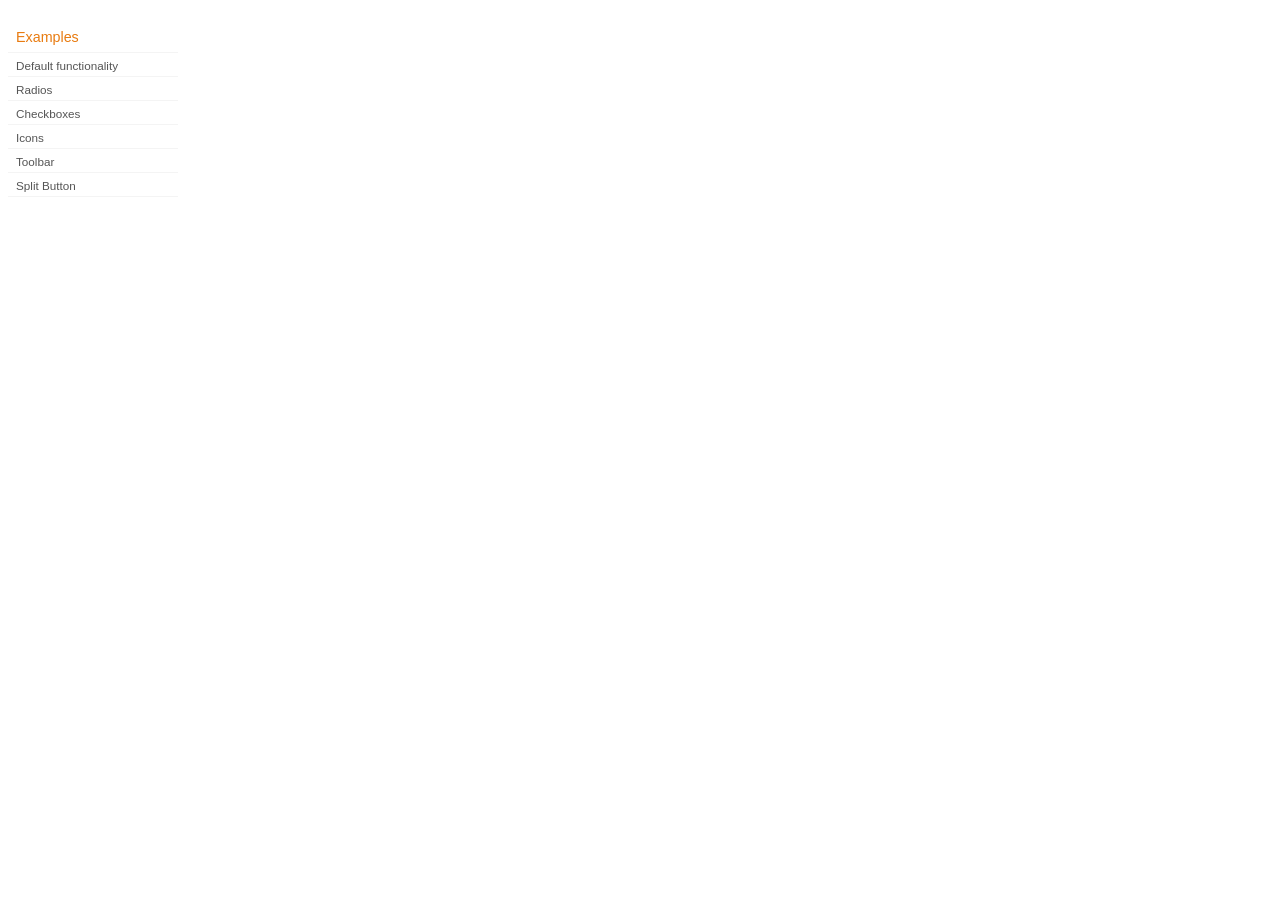
<file: lib/development-bundle/demos/button/index.html>
<!DOCTYPE html>
<html lang="en">
<head>
	<meta charset="utf-8">
	<title>jQuery UI Button Demos</title>
	<link rel="stylesheet" href="../demos.css">
</head>
<body>

<div class="demos-nav">
	<h4>Examples</h4>
	<ul>
		<li class="demo-config-on"><a href="default.html">Default functionality</a></li>
		<li><a href="radio.html">Radios</a></li>
		<li><a href="checkbox.html">Checkboxes</a></li>
		<li><a href="icons.html">Icons</a></li>
		<li><a href="toolbar.html">Toolbar</a></li>
		<li><a href="splitbutton.html">Split Button</a></li>
	</ul>
</div>

</body>
</html>
</file>
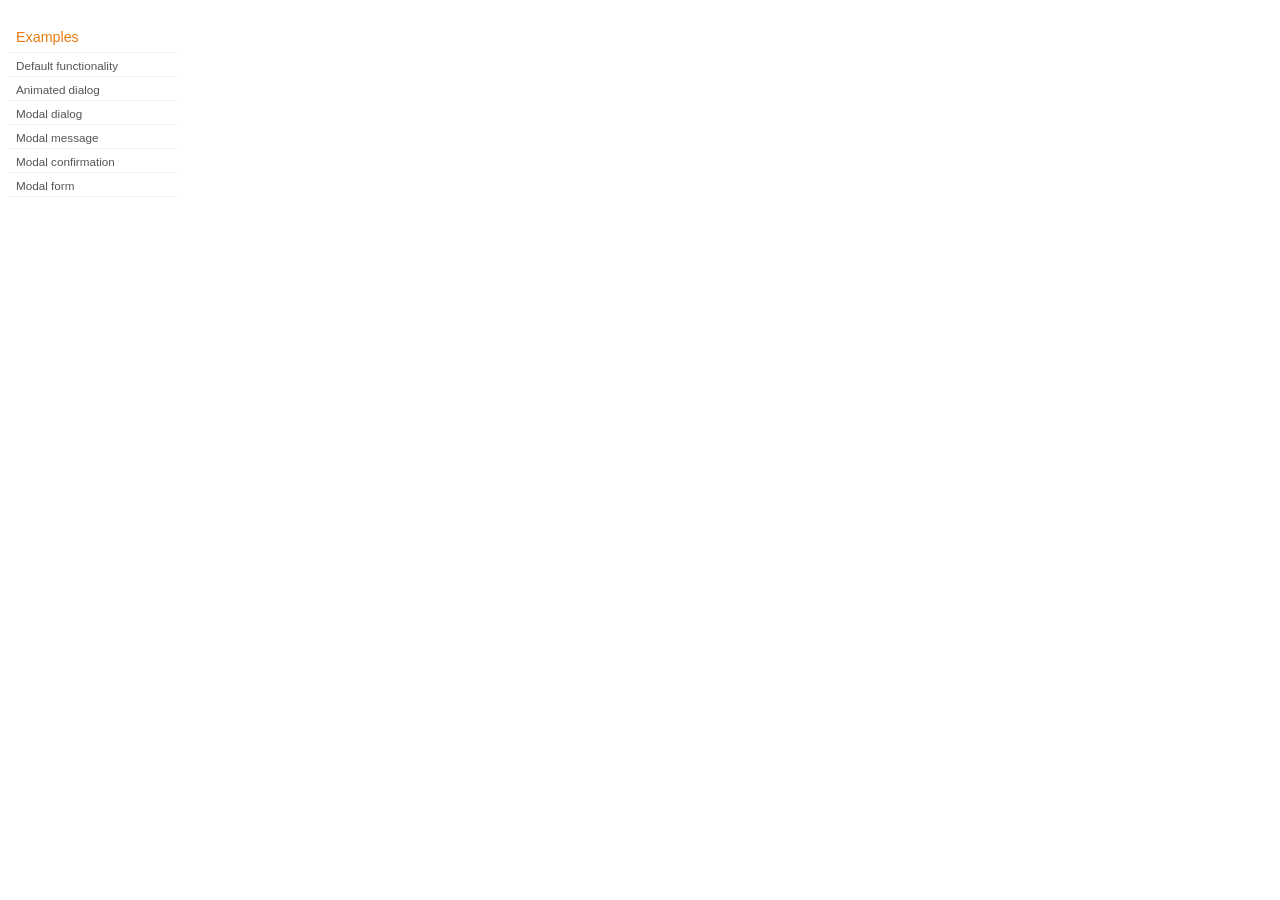
<file: lib/development-bundle/demos/dialog/index.html>
<!DOCTYPE html>
<html lang="en">
<head>
	<meta charset="utf-8">
	<title>jQuery UI Dialog Demos</title>
	<link rel="stylesheet" href="../demos.css">
</head>
<body>

<div class="demos-nav">
	<h4>Examples</h4>
	<ul>
		<li class="demo-config-on"><a href="default.html">Default functionality</a></li>
		<li><a href="animated.html">Animated dialog</a></li>
		<li><a href="modal.html">Modal dialog</a></li>
		<li><a href="modal-message.html">Modal message</a></li>
		<li><a href="modal-confirmation.html">Modal confirmation</a></li>
		<li><a href="modal-form.html">Modal form</a></li>
	</ul>
</div>

</body>
</html>
</file>
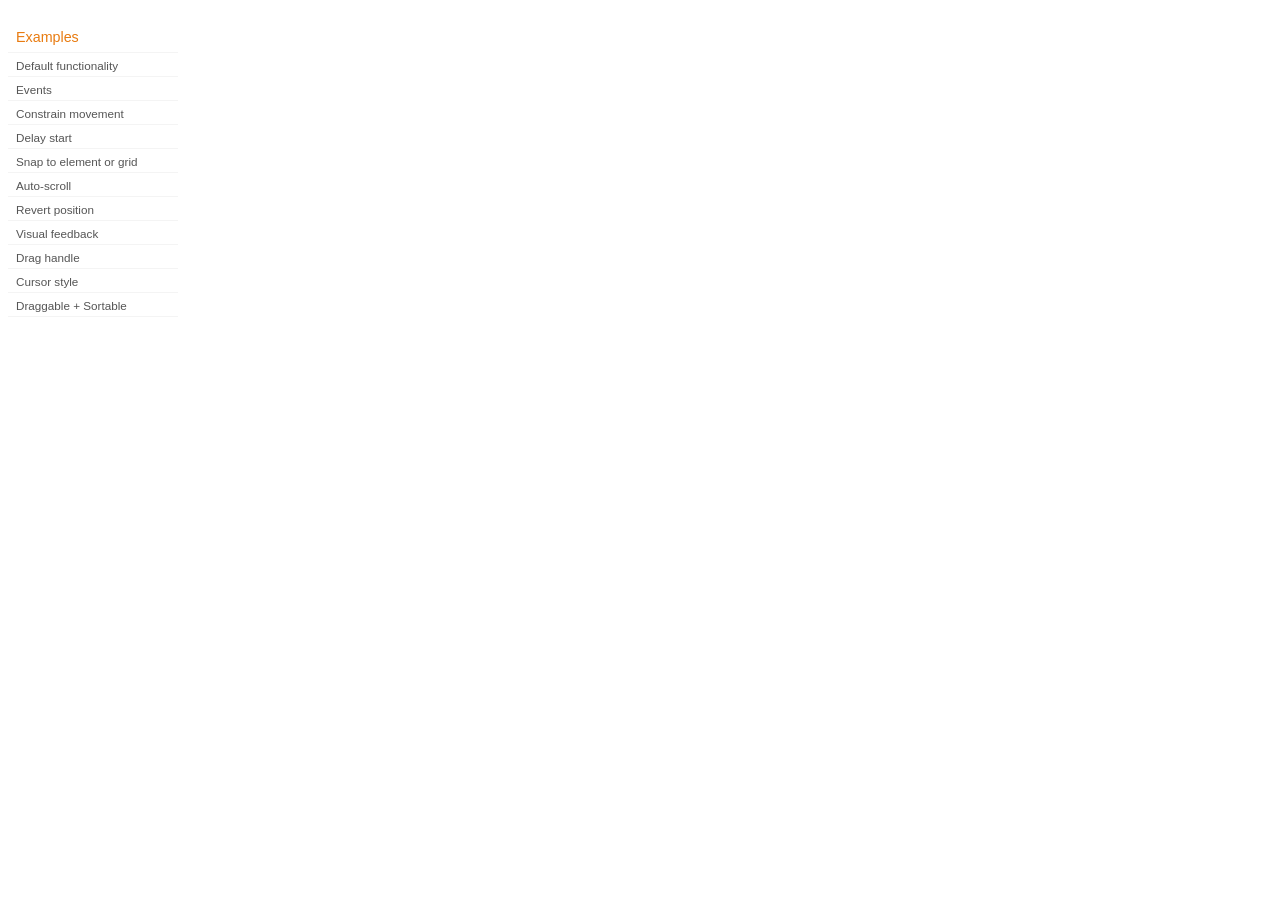
<file: lib/development-bundle/demos/draggable/index.html>
<!DOCTYPE html>
<html lang="en">
<head>
	<meta charset="utf-8">
	<title>jQuery UI Draggable Demos</title>
	<link rel="stylesheet" href="../demos.css">
</head>
<body>

<div class="demos-nav">
	<h4>Examples</h4>
	<ul>
		<li class="demo-config-on"><a href="default.html">Default functionality</a></li>
		<li><a href="events.html">Events</a></li>
		<li><a href="constrain-movement.html">Constrain movement</a></li>
		<li><a href="delay-start.html">Delay start</a></li>
		<li><a href="snap-to.html">Snap to element or&#160;grid</a></li>
		<li><a href="scroll.html">Auto-scroll</a></li>
		<li><a href="revert.html">Revert position</a></li>
		<li><a href="visual-feedback.html">Visual feedback</a></li>
		<li><a href="handle.html">Drag handle</a></li>
		<li><a href="cursor-style.html">Cursor style</a></li>
		<li><a href="sortable.html">Draggable + Sortable</a></li>
	</ul>
</div>

</body>
</html>
</file>
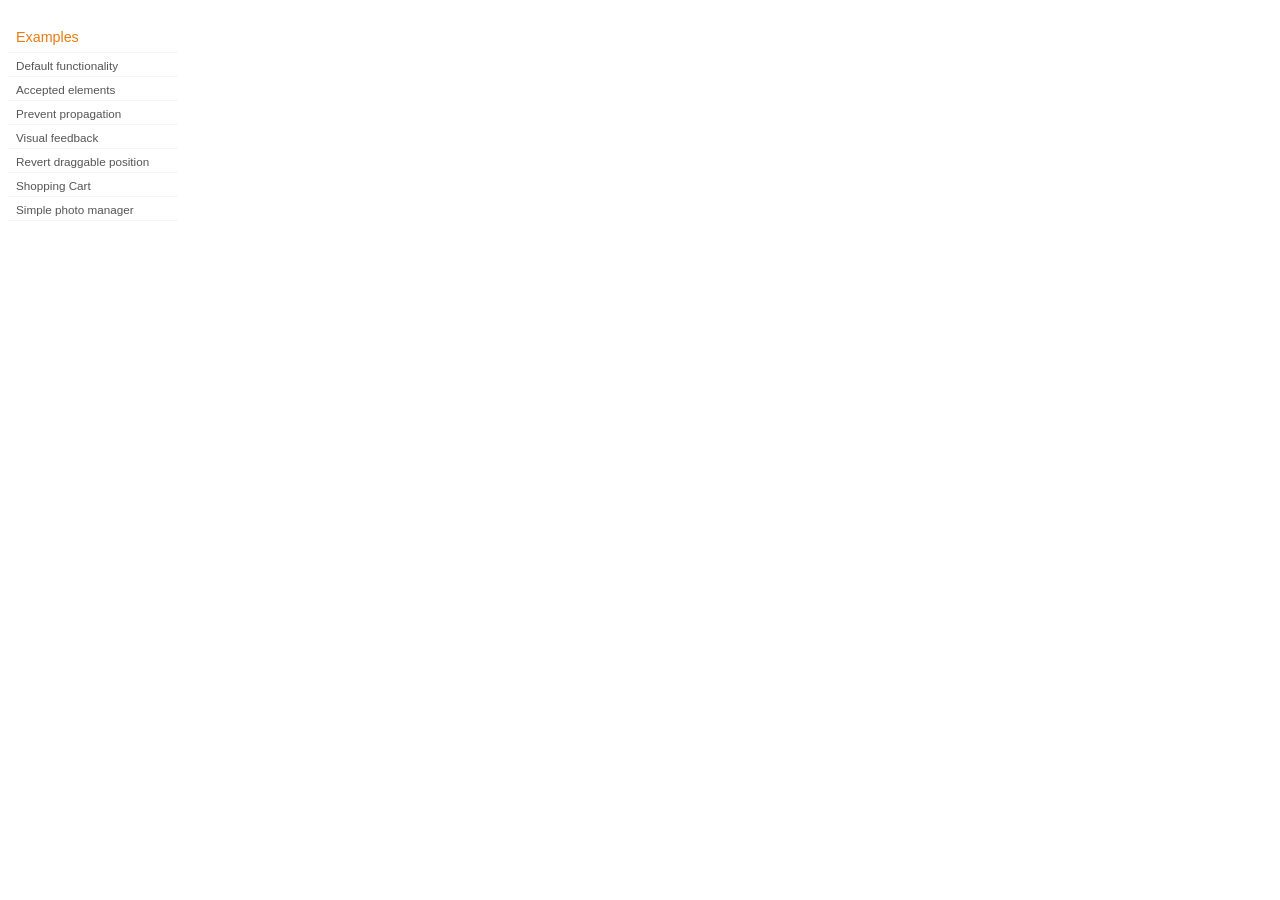
<file: lib/development-bundle/demos/droppable/index.html>
<!DOCTYPE html>
<html lang="en">
<head>
	<meta charset="utf-8">
	<title>jQuery UI Droppable Demos</title>
	<link rel="stylesheet" href="../demos.css">
</head>
<body>

<div class="demos-nav">
	<h4>Examples</h4>
	<ul>
		<li class="demo-config-on"><a href="default.html">Default functionality</a></li>
		<li><a href="accepted-elements.html">Accepted elements</a></li>
		<li><a href="propagation.html">Prevent propagation</a></li>
		<li><a href="visual-feedback.html">Visual feedback</a></li>
		<li><a href="revert.html">Revert draggable position</a></li>
		<li><a href="shopping-cart.html">Shopping Cart</a></li>
		<li><a href="photo-manager.html">Simple photo manager</a></li>
	</ul>
</div>

</body>
</html>
</file>
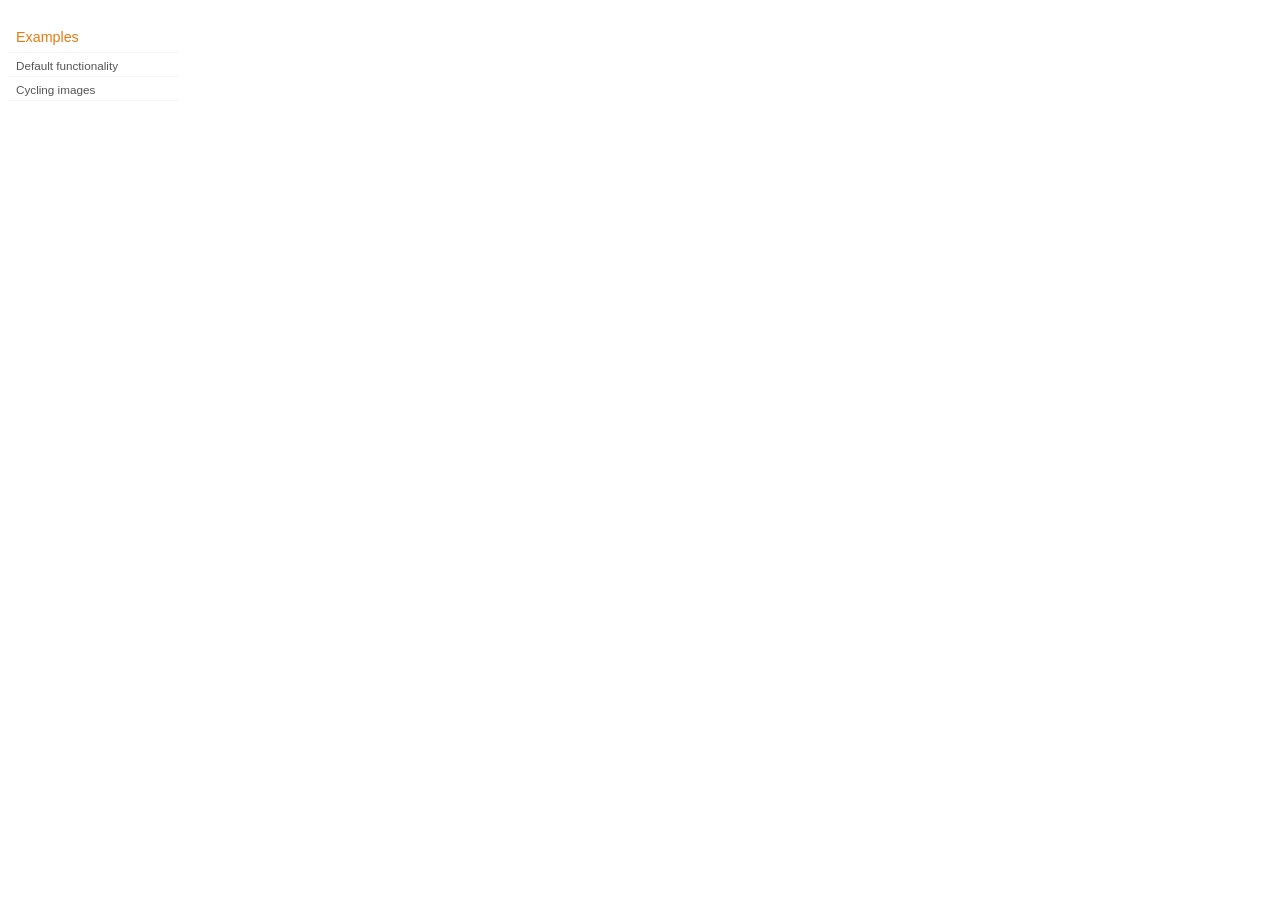
<file: lib/development-bundle/demos/position/index.html>
<!DOCTYPE html>
<html lang="en">
<head>
	<meta charset="utf-8">
	<title>jQuery UI Position Demo</title>
	<link rel="stylesheet" href="../demos.css">
</head>
<body>

<div class="demos-nav">
	<h4>Examples</h4>
	<ul>
		<li class="demo-config-on"><a href="default.html">Default functionality</a></li>
		<li><a href="cycler.html">Cycling images</a></li>
	</ul>
</div>

</body>
</html>
</file>
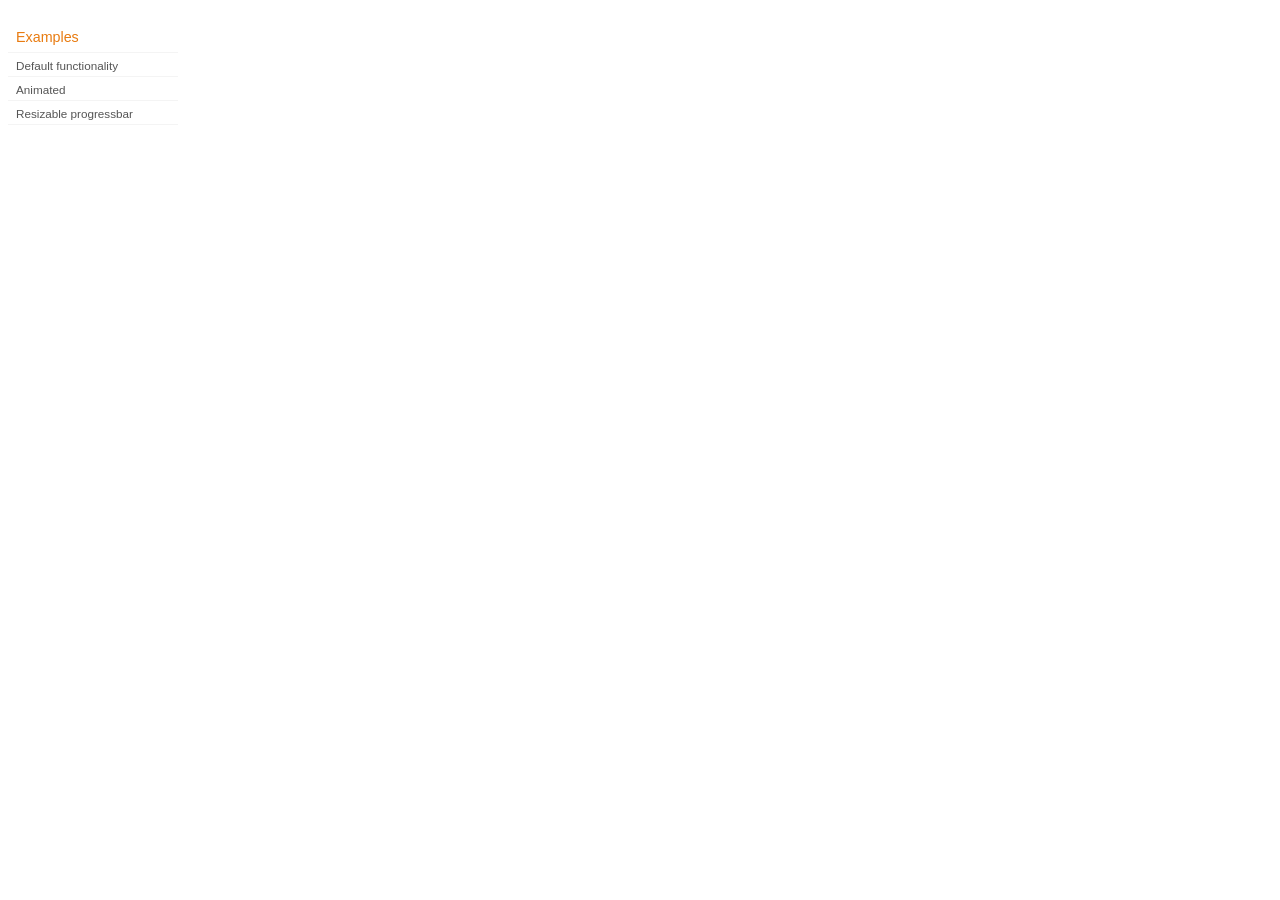
<file: lib/development-bundle/demos/progressbar/index.html>
<!DOCTYPE html>
<html lang="en">
<head>
	<meta charset="utf-8">
	<title>jQuery UI Progressbar Demos</title>
	<link rel="stylesheet" href="../demos.css">
</head>
<body>

<div class="demos-nav">
	<h4>Examples</h4>
	<ul>
		<li class="demo-config-on"><a href="default.html">Default functionality</a></li>
		<li><a href="animated.html">Animated</a></li>
		<li><a href="resize.html">Resizable progressbar</a></li>
	</ul>
</div>

</body>
</html>
</file>
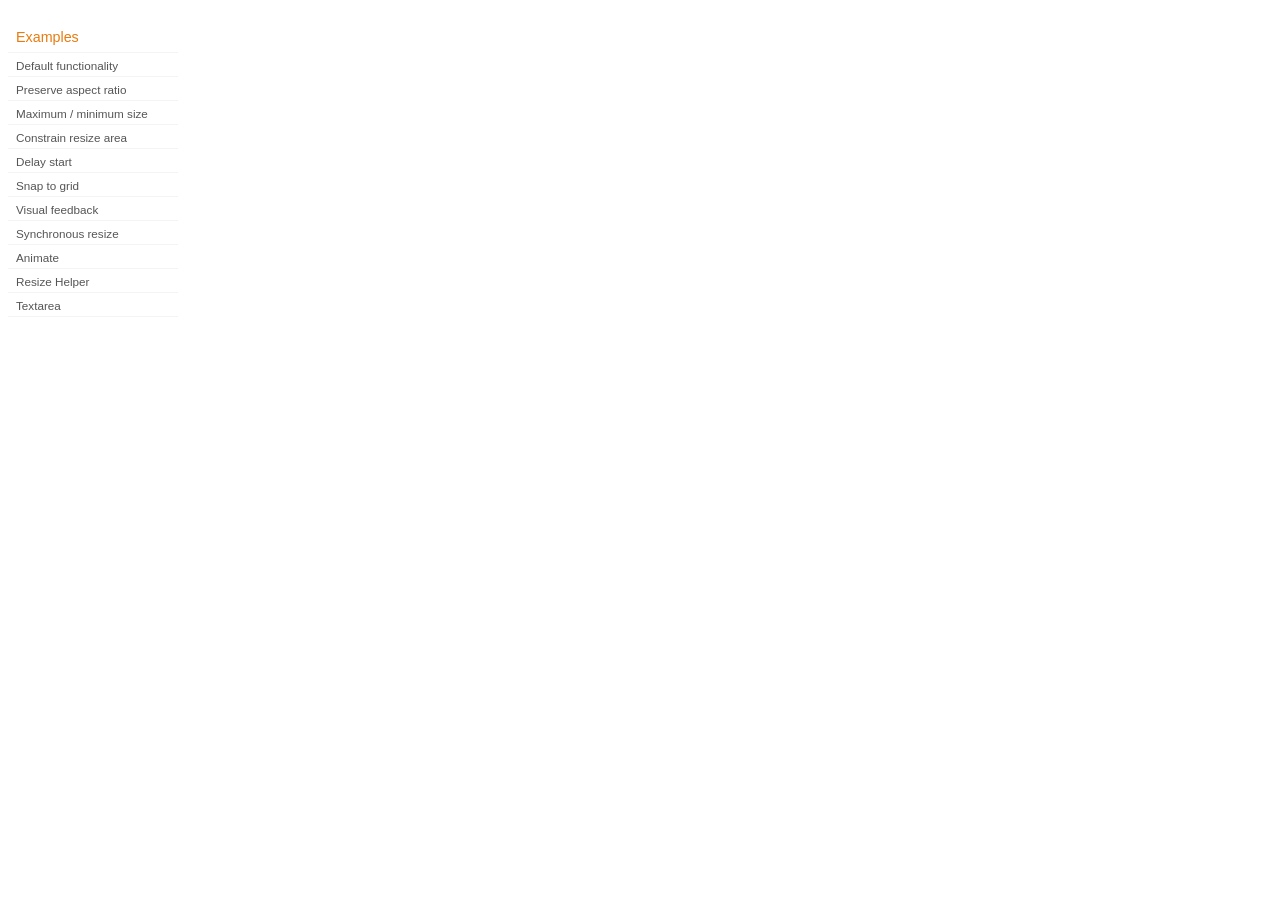
<file: lib/development-bundle/demos/resizable/index.html>
<!DOCTYPE html>
<html lang="en">
<head>
	<meta charset="utf-8">
	<title>jQuery UI Resizable Demos</title>
	<link rel="stylesheet" href="../demos.css">
</head>
<body>

<div class="demos-nav">
	<h4>Examples</h4>
	<ul>
		<li class="demo-config-on"><a href="default.html">Default functionality</a></li>
		<li><a href="aspect-ratio.html">Preserve aspect ratio</a></li>
		<li><a href="max-min.html">Maximum / minimum size</a></li>
		<li><a href="constrain-area.html">Constrain resize area</a></li>
 		<li><a href="delay-start.html">Delay start</a></li>
		<li><a href="snap-to-grid.html">Snap to grid</a></li>
		<li><a href="visual-feedback.html">Visual feedback</a></li>
		<li><a href="synchronous-resize.html">Synchronous resize</a></li>
		<li><a href="animate.html">Animate</a></li>
		<li><a href="helper.html">Resize Helper</a></li>
		<li><a href="textarea.html">Textarea</a></li>
	</ul>
</div>

</body>
</html>
</file>
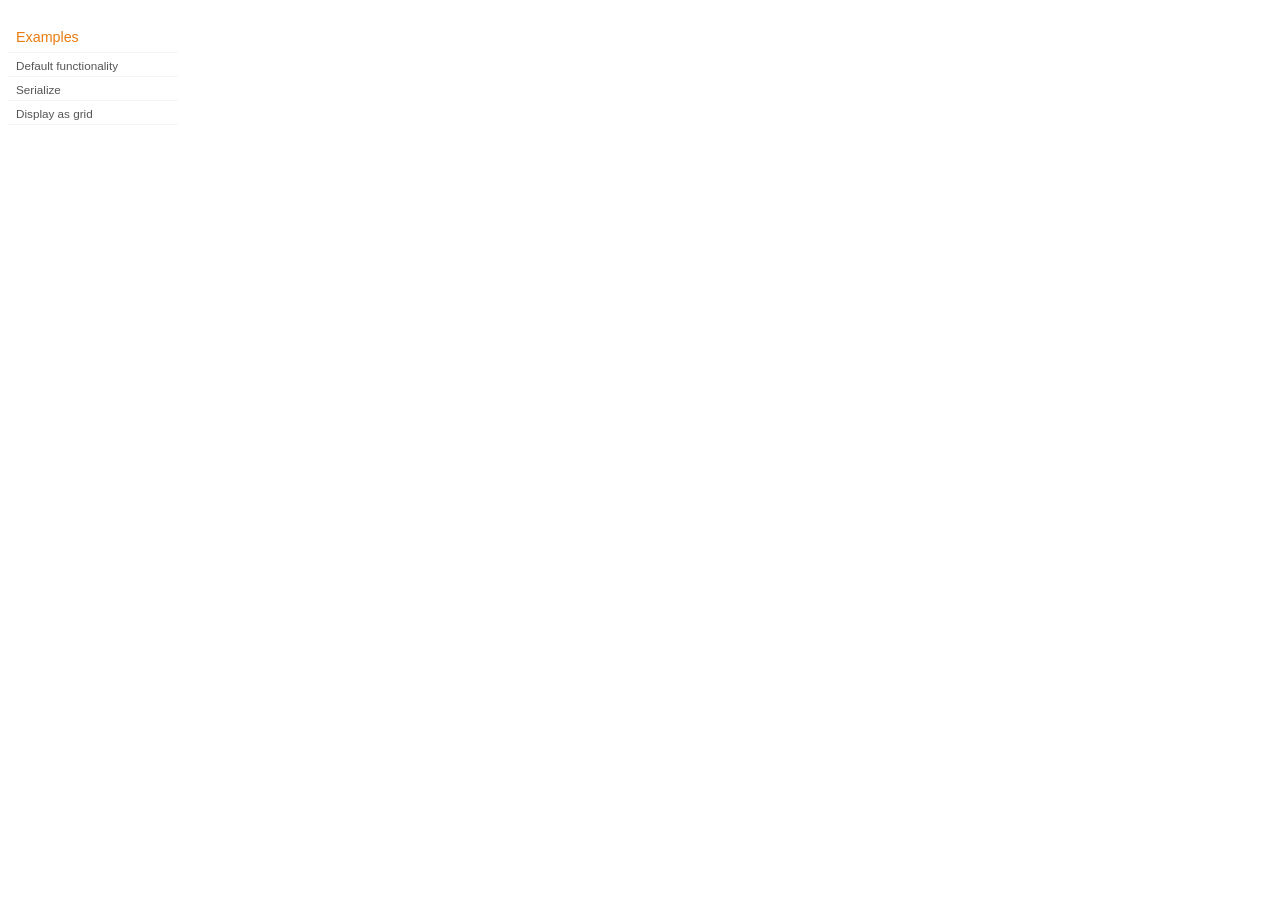
<file: lib/development-bundle/demos/selectable/index.html>
<!DOCTYPE html>
<html lang="en">
<head>
	<meta charset="utf-8">
	<title>jQuery UI Selectable Demos</title>
	<link rel="stylesheet" href="../demos.css">
</head>
<body>

<div class="demos-nav">
	<h4>Examples</h4>
	<ul>
		<li class="demo-config-on"><a href="default.html">Default functionality</a></li>
		<li><a href="serialize.html">Serialize</a></li>
		<li><a href="display-grid.html">Display as grid</a></li>		
	</ul>
</div>

</body>
</html>
</file>
<file: lib/blueprintcss/blueprint/screen.css>
* -----------------------------------------------------------------------


 Blueprint CSS Framework 1.0
 http://blueprintcss.org

   * Copyright (c) 2007-Present. See LICENSE for more info.
   * See README for instructions on how to use Blueprint.
   * For credits and origins, see AUTHORS.
   * This is a compressed file. See the sources in the 'src' directory.

----------------------------------------------------------------------- */

/* reset.css */
html {margin:0;padding:0;border:0;}
body, div, span, object, iframe, h1, h2, h3, h4, h5, h6, p, blockquote, pre, a, abbr, acronym, address, code, del, dfn, em, img, q, dl, dt, dd, ol, ul, li, fieldset, form, label, legend, table, caption, tbody, tfoot, thead, tr, th, td, article, aside, dialog, figure, footer, header, hgroup, nav, section {margin:0;padding:0;border:0;font-weight:inherit;font-style:inherit;font-size:100%;font-family:inherit;vertical-align:baseline;}
article, aside, dialog, figure, footer, header, hgroup, nav, section {display:block;}
body {line-height:1.5;background:white;}
table {border-collapse:separate;border-spacing:0;}
caption, th, td {text-align:left;font-weight:normal;float:none !important;}
table, th, td {vertical-align:middle;}
blockquote:before, blockquote:after, q:before, q:after {content:'';}
blockquote, q {quotes:"" "";}
a img {border:none;}
:focus {outline:0;}

/* typography.css */
html {font-size:100.01%;}
body {font-size:75%;color:#222;background:#fff;font-family:"Helvetica Neue", Arial, Helvetica, sans-serif;}
h1, h2, h3, h4, h5, h6 {font-weight:normal;color:#111;}
h1 {font-size:3em;line-height:1;margin-bottom:0.5em;}
h2 {font-size:2em;margin-bottom:0.75em;}
h3 {font-size:1.5em;line-height:1;margin-bottom:1em;}
h4 {font-size:1.2em;line-height:1.25;margin-bottom:1.25em;}
h5 {font-size:1em;font-weight:bold;margin-bottom:1.5em;}
h6 {font-size:1em;font-weight:bold;}
h1 img, h2 img, h3 img, h4 img, h5 img, h6 img {margin:0;}
p {margin:0 0 1.5em;}
.left {float:left !important;}
p .left {margin:1.5em 1.5em 1.5em 0;padding:0;}
.right {float:right !important;}
p .right {margin:1.5em 0 1.5em 1.5em;padding:0;}
a:focus, a:hover {color:#09f;}
a {color:#06c;text-decoration:underline;}
blockquote {margin:1.5em;color:#666;font-style:italic;}
strong, dfn {font-weight:bold;}
em, dfn {font-style:italic;}
sup, sub {line-height:0;}
abbr, acronym {border-bottom:1px dotted #666;}
address {margin:0 0 1.5em;font-style:italic;}
del {color:#666;}
pre {margin:1.5em 0;white-space:pre;}
pre, code, tt {font:1em 'andale mono', 'lucida console', monospace;line-height:1.5;}
li ul, li ol {margin:0;}
ul, ol {margin:0 1.5em 1.5em 0;padding-left:1.5em;}
ul {list-style-type:disc;}
ol {list-style-type:decimal;}
dl {margin:0 0 1.5em 0;}
dl dt {font-weight:bold;}
dd {margin-left:1.5em;}
table {margin-bottom:1.4em;width:100%;}
th {font-weight:bold;}
thead th {background:#c3d9ff;}
th, td, caption {padding:4px 10px 4px 5px;}
tbody tr:nth-child(even) td, tbody tr.even td {background:#e5ecf9;}
tfoot {font-style:italic;}
caption {background:#eee;}
.small {font-size:.8em;}
.large {font-size:1.2em;line-height:2.5em;margin-bottom:1.25em;}
.hide {display:none;}
.quiet {color:#666;}
.loud {color:#000;}
.highlight {background:#ff0;}
.added {background:#060;color:#fff;}
.removed {background:#900;color:#fff;}
.first {margin-left:0;padding-left:0;}
.last {margin-right:0;padding-right:0;}
.top {margin-top:0;padding-top:0;}
.bottom {margin-bottom:0;padding-bottom:0;}

/* forms.css */
label {font-weight:bold;}
fieldset {padding:0 1.4em 1.4em 1.4em;margin:0 0 1.5em 0;border:1px solid #ccc;}
legend {font-weight:bold;font-size:1.2em;margin-top:-0.2em;margin-bottom:1em;}
fieldset, #IE8#HACK {padding-top:1.4em;}
legend, #IE8#HACK {margin-top:0;margin-bottom:0;}
input[type=text], input[type=password], input.text, input.title, textarea {background-color:#fff;border:1px solid #bbb;}
input[type=text]:focus, input[type=password]:focus, input.text:focus, input.title:focus, textarea:focus {border-color:#666;}
select {background-color:#fff;border-width:1px;border-style:solid;}
input[type=text], input[type=password], input.text, input.title, textarea, select {margin:0.5em 0;}
input.text, input.title {width:300px;padding:5px;}
input.title {font-size:1.5em;}
textarea {width:390px;height:250px;padding:5px;}
form.inline {line-height:3;}
form.inline p {margin-bottom:0;}
.error, .alert, .notice, .success, .info {padding:0.8em;margin-bottom:1em;border:2px solid #ddd;}
.error, .alert {background:#fbe3e4;color:#8a1f11;border-color:#fbc2c4;}
.notice {background:#fff6bf;color:#514721;border-color:#ffd324;}
.success {background:#e6efc2;color:#264409;border-color:#c6d880;}
.info {background:#d5edf8;color:#205791;border-color:#92cae4;}
.error a, .alert a {color:#8a1f11;}
.notice a {color:#514721;}
.success a {color:#264409;}
.info a {color:#205791;}

/* grid.css */
.container {width:950px;margin:0 auto;}
.showgrid {background:url(src/grid.png);}
.column, .span-1, .span-2, .span-3, .span-4, .span-5, .span-6, .span-7, .span-8, .span-9, .span-10, .span-11, .span-12, .span-13, .span-14, .span-15, .span-16, .span-17, .span-18, .span-19, .span-20, .span-21, .span-22, .span-23, .span-24 {float:left;margin-right:10px;}
.last {margin-right:0;}
.span-1 {width:30px;}
.span-2 {width:70px;}
.span-3 {width:110px;}
.span-4 {width:150px;}
.span-5 {width:190px;}
.span-6 {width:230px;}
.span-7 {width:270px;}
.span-8 {width:310px;}
.span-9 {width:350px;}
.span-10 {width:390px;}
.span-11 {width:430px;}
.span-12 {width:470px;}
.span-13 {width:510px;}
.span-14 {width:550px;}
.span-15 {width:590px;}
.span-16 {width:630px;}
.span-17 {width:670px;}
.span-18 {width:710px;}
.span-19 {width:750px;}
.span-20 {width:790px;}
.span-21 {width:830px;}
.span-22 {width:870px;}
.span-23 {width:910px;}
.span-24 {width:950px;margin-right:0;}
input.span-1, textarea.span-1, input.span-2, textarea.span-2, input.span-3, textarea.span-3, input.span-4, textarea.span-4, input.span-5, textarea.span-5, input.span-6, textarea.span-6, input.span-7, textarea.span-7, input.span-8, textarea.span-8, input.span-9, textarea.span-9, input.span-10, textarea.span-10, input.span-11, textarea.span-11, input.span-12, textarea.span-12, input.span-13, textarea.span-13, input.span-14, textarea.span-14, input.span-15, textarea.span-15, input.span-16, textarea.span-16, input.span-17, textarea.span-17, input.span-18, textarea.span-18, input.span-19, textarea.span-19, input.span-20, textarea.span-20, input.span-21, textarea.span-21, input.span-22, textarea.span-22, input.span-23, textarea.span-23, input.span-24, textarea.span-24 {border-left-width:1px;border-right-width:1px;padding-left:5px;padding-right:5px;}
input.span-1, textarea.span-1 {width:18px;}
input.span-2, textarea.span-2 {width:58px;}
input.span-3, textarea.span-3 {width:98px;}
input.span-4, textarea.span-4 {width:138px;}
input.span-5, textarea.span-5 {width:178px;}
input.span-6, textarea.span-6 {width:218px;}
input.span-7, textarea.span-7 {width:258px;}
input.span-8, textarea.span-8 {width:298px;}
input.span-9, textarea.span-9 {width:338px;}
input.span-10, textarea.span-10 {width:378px;}
input.span-11, textarea.span-11 {width:418px;}
input.span-12, textarea.span-12 {width:458px;}
input.span-13, textarea.span-13 {width:498px;}
input.span-14, textarea.span-14 {width:538px;}
input.span-15, textarea.span-15 {width:578px;}
input.span-16, textarea.span-16 {width:618px;}
input.span-17, textarea.span-17 {width:658px;}
input.span-18, textarea.span-18 {width:698px;}
input.span-19, textarea.span-19 {width:738px;}
input.span-20, textarea.span-20 {width:778px;}
input.span-21, textarea.span-21 {width:818px;}
input.span-22, textarea.span-22 {width:858px;}
input.span-23, textarea.span-23 {width:898px;}
input.span-24, textarea.span-24 {width:938px;}
.append-1 {padding-right:40px;}
.append-2 {padding-right:80px;}
.append-3 {padding-right:120px;}
.append-4 {padding-right:160px;}
.append-5 {padding-right:200px;}
.append-6 {padding-right:240px;}
.append-7 {padding-right:280px;}
.append-8 {padding-right:320px;}
.append-9 {padding-right:360px;}
.append-10 {padding-right:400px;}
.append-11 {padding-right:440px;}
.append-12 {padding-right:480px;}
.append-13 {padding-right:520px;}
.append-14 {padding-right:560px;}
.append-15 {padding-right:600px;}
.append-16 {padding-right:640px;}
.append-17 {padding-right:680px;}
.append-18 {padding-right:720px;}
.append-19 {padding-right:760px;}
.append-20 {padding-right:800px;}
.append-21 {padding-right:840px;}
.append-22 {padding-right:880px;}
.append-23 {padding-right:920px;}
.prepend-1 {padding-left:40px;}
.prepend-2 {padding-left:80px;}
.prepend-3 {padding-left:120px;}
.prepend-4 {padding-left:160px;}
.prepend-5 {padding-left:200px;}
.prepend-6 {padding-left:240px;}
.prepend-7 {padding-left:280px;}
.prepend-8 {padding-left:320px;}
.prepend-9 {padding-left:360px;}
.prepend-10 {padding-left:400px;}
.prepend-11 {padding-left:440px;}
.prepend-12 {padding-left:480px;}
.prepend-13 {padding-left:520px;}
.prepend-14 {padding-left:560px;}
.prepend-15 {padding-left:600px;}
.prepend-16 {padding-left:640px;}
.prepend-17 {padding-left:680px;}
.prepend-18 {padding-left:720px;}
.prepend-19 {padding-left:760px;}
.prepend-20 {padding-left:800px;}
.prepend-21 {padding-left:840px;}
.prepend-22 {padding-left:880px;}
.prepend-23 {padding-left:920px;}
.border {padding-right:4px;margin-right:5px;border-right:1px solid #ddd;}
.colborder {padding-right:24px;margin-right:25px;border-right:1px solid #ddd;}
.pull-1 {margin-left:-40px;}
.pull-2 {margin-left:-80px;}
.pull-3 {margin-left:-120px;}
.pull-4 {margin-left:-160px;}
.pull-5 {margin-left:-200px;}
.pull-6 {margin-left:-240px;}
.pull-7 {margin-left:-280px;}
.pull-8 {margin-left:-320px;}
.pull-9 {margin-left:-360px;}
.pull-10 {margin-left:-400px;}
.pull-11 {margin-left:-440px;}
.pull-12 {margin-left:-480px;}
.pull-13 {margin-left:-520px;}
.pull-14 {margin-left:-560px;}
.pull-15 {margin-left:-600px;}
.pull-16 {margin-left:-640px;}
.pull-17 {margin-left:-680px;}
.pull-18 {margin-left:-720px;}
.pull-19 {margin-left:-760px;}
.pull-20 {margin-left:-800px;}
.pull-21 {margin-left:-840px;}
.pull-22 {margin-left:-880px;}
.pull-23 {margin-left:-920px;}
.pull-24 {margin-left:-960px;}
.pull-1, .pull-2, .pull-3, .pull-4, .pull-5, .pull-6, .pull-7, .pull-8, .pull-9, .pull-10, .pull-11, .pull-12, .pull-13, .pull-14, .pull-15, .pull-16, .pull-17, .pull-18, .pull-19, .pull-20, .pull-21, .pull-22, .pull-23, .pull-24 {float:left;position:relative;}
.push-1 {margin:0 -40px 1.5em 40px;}
.push-2 {margin:0 -80px 1.5em 80px;}
.push-3 {margin:0 -120px 1.5em 120px;}
.push-4 {margin:0 -160px 1.5em 160px;}
.push-5 {margin:0 -200px 1.5em 200px;}
.push-6 {margin:0 -240px 1.5em 240px;}
.push-7 {margin:0 -280px 1.5em 280px;}
.push-8 {margin:0 -320px 1.5em 320px;}
.push-9 {margin:0 -360px 1.5em 360px;}
.push-10 {margin:0 -400px 1.5em 400px;}
.push-11 {margin:0 -440px 1.5em 440px;}
.push-12 {margin:0 -480px 1.5em 480px;}
.push-13 {margin:0 -520px 1.5em 520px;}
.push-14 {margin:0 -560px 1.5em 560px;}
.push-15 {margin:0 -600px 1.5em 600px;}
.push-16 {margin:0 -640px 1.5em 640px;}
.push-17 {margin:0 -680px 1.5em 680px;}
.push-18 {margin:0 -720px 1.5em 720px;}
.push-19 {margin:0 -760px 1.5em 760px;}
.push-20 {margin:0 -800px 1.5em 800px;}
.push-21 {margin:0 -840px 1.5em 840px;}
.push-22 {margin:0 -880px 1.5em 880px;}
.push-23 {margin:0 -920px 1.5em 920px;}
.push-24 {margin:0 -960px 1.5em 960px;}
.push-1, .push-2, .push-3, .push-4, .push-5, .push-6, .push-7, .push-8, .push-9, .push-10, .push-11, .push-12, .push-13, .push-14, .push-15, .push-16, .push-17, .push-18, .push-19, .push-20, .push-21, .push-22, .push-23, .push-24 {float:left;position:relative;}
div.prepend-top, .prepend-top {margin-top:1.5em;}
div.append-bottom, .append-bottom {margin-bottom:1.5em;}
.box {padding:1.5em;margin-bottom:1.5em;background:#e5eCf9;}
hr {background:#ddd;color:#ddd;clear:both;float:none;width:100%;height:1px;margin:0 0 1.45em;border:none;}
hr.space {background:#fff;color:#fff;visibility:hidden;}
.clearfix:after, .container:after {content:"\0020";display:block;height:0;clear:both;visibility:hidden;overflow:hidden;}
.clearfix, .container {display:block;}
.clear {clear:both;}
</file>
<file: lib/blueprintcss/blueprint/print.css>
/* -----------------------------------------------------------------------


 Blueprint CSS Framework 1.0
 http://blueprintcss.org

   * Copyright (c) 2007-Present. See LICENSE for more info.
   * See README for instructions on how to use Blueprint.
   * For credits and origins, see AUTHORS.
   * This is a compressed file. See the sources in the 'src' directory.

----------------------------------------------------------------------- */

/* print.css */
body {line-height:1.5;font-family:"Helvetica Neue", Arial, Helvetica, sans-serif;color:#000;background:none;font-size:10pt;}
.container {background:none;}
hr {background:#ccc;color:#ccc;width:100%;height:2px;margin:2em 0;padding:0;border:none;}
hr.space {background:#fff;color:#fff;visibility:hidden;}
h1, h2, h3, h4, h5, h6 {font-family:"Helvetica Neue", Arial, "Lucida Grande", sans-serif;}
code {font:.9em "Courier New", Monaco, Courier, monospace;}
a img {border:none;}
p img.top {margin-top:0;}
blockquote {margin:1.5em;padding:1em;font-style:italic;font-size:.9em;}
.small {font-size:.9em;}
.large {font-size:1.1em;}
.quiet {color:#999;}
.hide {display:none;}
a:link, a:visited {background:transparent;font-weight:700;text-decoration:underline;}
a:link:after, a:visited:after {content:" (" attr(href) ")";font-size:90%;}
</file>
<file: lib/blueprintcss/blueprint/ie.css>
/* -----------------------------------------------------------------------


 Blueprint CSS Framework 1.0
 http://blueprintcss.org

   * Copyright (c) 2007-Present. See LICENSE for more info.
   * See README for instructions on how to use Blueprint.
   * For credits and origins, see AUTHORS.
   * This is a compressed file. See the sources in the 'src' directory.

----------------------------------------------------------------------- */

/* ie.css */
body {text-align:center;}
.container {text-align:left;}
* html .column, * html .span-1, * html .span-2, * html .span-3, * html .span-4, * html .span-5, * html .span-6, * html .span-7, * html .span-8, * html .span-9, * html .span-10, * html .span-11, * html .span-12, * html .span-13, * html .span-14, * html .span-15, * html .span-16, * html .span-17, * html .span-18, * html .span-19, * html .span-20, * html .span-21, * html .span-22, * html .span-23, * html .span-24 {display:inline;overflow-x:hidden;}
* html legend {margin:0px -8px 16px 0;padding:0;}
sup {vertical-align:text-top;}
sub {vertical-align:text-bottom;}
html>body p code {*white-space:normal;}
hr {margin:-8px auto 11px;}
img {-ms-interpolation-mode:bicubic;}
.clearfix, .container {display:inline-block;}
* html .clearfix, * html .container {height:1%;}
fieldset {padding-top:0;}
legend {margin-top:-0.2em;margin-bottom:1em;margin-left:-0.5em;}
textarea {overflow:auto;}
label {vertical-align:middle;position:relative;top:-0.25em;}
input.text, input.title, textarea {background-color:#fff;border:1px solid #bbb;}
input.text:focus, input.title:focus {border-color:#666;}
input.text, input.title, textarea, select {margin:0.5em 0;}
input.checkbox, input.radio {position:relative;top:.25em;}
form.inline div, form.inline p {vertical-align:middle;}
form.inline input.checkbox, form.inline input.radio, form.inline input.button, form.inline button {margin:0.5em 0;}
button, input.button {position:relative;top:0.25em;}
</file>
<file: lib/development-bundle/demos/demos.css>
body {
	font-size: 62.5%;
}

table {
	font-size: 1em;
}

/* Site
   -------------------------------- */

body {
	font-family: "Trebuchet MS", "Helvetica", "Arial",  "Verdana", "sans-serif";
}

/* Layout
   -------------------------------- */

.layout-grid {
	width: 960px;
}

.layout-grid td {
	vertical-align: top;
}

.layout-grid td.left-nav {
	width: 140px;
}

.layout-grid td.normal {
	border-left: 1px solid #eee;
	padding: 20px 24px;
	font-family: "Trebuchet MS", "Helvetica", "Arial",  "Verdana", "sans-serif";
}

.layout-grid td.demos {
	background: url('/images/demos_bg.jpg') no-repeat;
	height: 337px;
	overflow: hidden;
}

/* Normal
   -------------------------------- */

.normal h3,
.normal h4 {
	margin: 0;
	font-weight: normal;
}

.normal h3 {
	padding: 0 0 9px;
	font-size: 1.8em;
}

.normal h4 {
	padding-bottom: 21px;
	border-bottom: 1px dashed #999;
	font-size: 1.2em;
	font-weight: bold;
}

.normal p {
	font-size: 1.2em;
}

/* Demos */

.demos-nav, .demos-nav dt, .demos-nav dd, .demos-nav ul, .demos-nav li {
	margin: 0;
	padding: 0
}

.demos-nav {
	float: left;
	width: 170px;
	font-size: 1.3em;
}

.demos-nav dt,
.demos-nav h4 {
	margin: 0;
	padding: 0;
	font: normal 1.1em "Trebuchet MS", "Helvetica", "Arial",  "Verdana", "sans-serif";
	color: #e87b10;
}

.demos-nav dt,
.demos-nav h4 {
	margin-top: 1.5em;
	margin-bottom: 0;
	padding-left: 8px;
	padding-bottom:5px;
	line-height: 1.2em;
	border-bottom: 1px solid #F4F4F4;
}

.demos-nav dd a,
.demos-nav li a {
	border-bottom: 1px solid #F4F4F4;
	display:block;
	padding: 4px 3px 4px 8px;
	font-size: 90%;
	text-decoration: none;
	color: #555 ;
	margin:2px 0;
	height:13px;
}

.demos-nav dd a:hover,
.demos-nav dd a:focus,
.demos-nav dd a:hover,
.demos-nav dd a:focus {
	background: #f3f3f3;
	color:#000;
	-moz-border-radius: 5px; -webkit-border-radius: 5px;
}
 .demos-nav dd a.selected {
	background: #555;
	color:#ffffff;
	-moz-border-radius: 5px; -webkit-border-radius: 5px;
}


/* new styles for demo pages, added by Filament 12.29.08
eventually we should convert the font sizes to ems -- using px for now to minimize style conflicts
*/

.normal h3.demo-header { font-size:32px; padding:0 0 5px; border-bottom:1px solid #eee; text-transform: capitalize; }
.normal h4.demo-subheader { font-size:10px; text-transform: uppercase; color:#999; padding:8px 0 3px; border:0; margin:0; }
.normal a:link,
.normal a:visited { color:#1b75bb; text-decoration:none; }
.normal a:hover,
.normal a:active { color:#0b559b; }

#demo-config { padding:20px 0 0; }

#demo-frame { float:left; width:540px; height:380px; border:1px solid #ddd; overflow: auto; position: relative; }
#demo-frame h3, #demo-frame h4 { padding: 0; font-weight: bold; font-size: 1em; }

#demo-config-menu { float:right; width:180px;  }
#demo-config-menu h4 { font-size:13px; color:#666; font-weight:normal; border:0; padding-left:18px; }

#demo-config-menu ul { list-style: none; padding: 0; margin: 0; }

#demo-config-menu li { font-size:12px; padding:0 0 0 10px; margin:3px 0; zoom: 1; }

#demo-config-menu li a:link,
#demo-config-menu li a:visited { display:block; padding:1px 8px 4px; border-bottom:1px dotted #b3b3b3; }
* html #demo-config-menu li a:link,
* html #demo-config-menu li a:visited { padding:1px 8px 2px; }
#demo-config-menu li a:hover,
#demo-config-menu li a:active { background-color:#f6f6f6; }

#demo-config-menu li.demo-config-on { background: url(images/demo-config-on-tile.gif) repeat-x left center; }

#demo-config-menu li.demo-config-on a:link,
#demo-config-menu li.demo-config-on a:visited,
#demo-config-menu li.demo-config-on a:hover,
#demo-config-menu li.demo-config-on a:active { background: url(images/demo-config-on.gif) no-repeat left; padding-left:18px; color:#fff; border:0; margin-left:-10px; margin-top: 0px; margin-bottom: 0px; }

#demo-source, #demo-notes {
	clear: both;
	padding: 20px 0 0;
	font-size: 1.3em;
}

#demo-notes { width:520px; color:#333; font-size: 1em; }
#demo-notes p code, .demo-description p code { padding: 0; font-weight: bold; }
#demo-source pre, #demo-source code { padding: 0; }
code, pre { padding:8px 0 8px 20px ; font-size: 1.2em; line-height:130%;  }

#demo-source a:link,
#demo-source a:visited,
#demo-source a:hover,
#demo-source a:active { font-size:12px; padding-left:13px; background-position: left center; background-repeat: no-repeat; }

#demo-source a.source-open:link,
#demo-source a.source-open:visited,
#demo-source a.source-open:hover,
#demo-source a.source-open:active { background-image: url(images/demo-spindown-open.gif); }

#demo-source a.source-closed:link,
#demo-source a.source-closed:visited,
#demo-source a.source-closed:hover,
#demo-source a.source-closed:active { background-image: url(images/demo-spindown-closed.gif); }

div.demo {
	padding:12px;
	font-family: "Trebuchet MS", "Arial", "Helvetica", "Verdana", "sans-serif";
}

div.demo h3.docs { clear:left; font-size:12px; font-weight:normal; padding:0 0 1em; margin:0; }

div.demo-description {
	clear:both;
	padding:12px;
	font-family: "Trebuchet MS", "Arial", "Helvetica", "Verdana", "sans-serif";
	font-size: 1.3em;
	line-height: 1.4em;
}

.ui-draggable, .ui-droppable {
	background-position: top left;
}

.left-nav .demos-nav {
	padding-right: 10px;
}

#demo-link { font-size:11px;  padding-top: 6px; clear: both; overflow: hidden; }
#demo-link a span.ui-icon { float:left; margin-right:3px; }

/* Component containers
----------------------------------*/
#widget-docs .ui-widget { font-family: Trebuchet MS,Verdana,Arial,sans-serif; font-size: 1em; }
#widget-docs .ui-widget input, #widget-docs .ui-widget select, #widget-docs .ui-widget textarea, #widget-docs .ui-widget button { font-family: Trebuchet MS,Verdana,Arial,sans-serif; font-size: 1em; }
#widget-docs .ui-widget-header { border: 1px solid #ffffff; background: #464646 url(images/464646_40x100_textures_01_flat_100.png) 50% 50% repeat-x; color: #ffffff; font-weight: bold; }
#widget-docs .ui-widget-header a { color: #ffffff; }
#widget-docs .ui-widget-content { border: 1px solid #ffffff; background: #ffffff url(images/ffffff_40x100_textures_01_flat_75.png) 50% 50% repeat-x; color: #222222; }
#widget-docs .ui-widget-content a { color: #222222; }

/* Interaction states
----------------------------------*/
#widget-docs .ui-state-default, #widget-docs .ui-widget-content #widget-docs .ui-state-default { border: 1px solid #666666; background: #555555 url(images/555555_40x100_textures_03_highlight_soft_75.png) 50% 50% repeat-x; font-weight: normal; color: #ffffff; outline: none; }
#widget-docs .ui-state-default a { color: #ffffff; text-decoration: none; outline: none; }
#widget-docs .ui-state-hover, #widget-docs .ui-widget-content #widget-docs .ui-state-hover, #widget-docs .ui-state-focus, #widget-docs .ui-widget-content #widget-docs .ui-state-focus { border: 1px solid #666666; background: #444444 url(images/444444_40x100_textures_03_highlight_soft_60.png) 50% 50% repeat-x; font-weight: normal; color: #ffffff; outline: none; }
#widget-docs .ui-state-hover a { color: #ffffff; text-decoration: none; outline: none; }
#widget-docs .ui-state-active, #widget-docs .ui-widget-content #widget-docs .ui-state-active { border: 1px solid #666666; background: #ffffff url(images/ffffff_40x100_textures_01_flat_65.png) 50% 50% repeat-x; font-weight: normal; color: #F6921E; outline: none; }
#widget-docs .ui-state-active a { color: #F6921E; outline: none; text-decoration: none; }

/* Interaction Cues
----------------------------------*/
#widget-docs .ui-state-highlight, #widget-docs .ui-widget-content #widget-docs .ui-state-highlight {border: 1px solid #fcefa1; background: #fbf9ee url(images/fbf9ee_40x100_textures_02_glass_55.png) 50% 50% repeat-x; color: #363636; }
#widget-docs .ui-state-error, #widget-docs .ui-widget-content #widget-docs .ui-state-error {border: 1px solid #cd0a0a; background: #fef1ec url(images/fef1ec_40x100_textures_05_inset_soft_95.png) 50% bottom repeat-x; color: #cd0a0a; }
#widget-docs .ui-state-error-text, #widget-docs .ui-widget-content #widget-docs .ui-state-error-text { color: #cd0a0a; }
#widget-docs .ui-state-disabled, #widget-docs .ui-widget-content #widget-docs .ui-state-disabled { opacity: .35; filter:Alpha(Opacity=35); background-image: none; }
#widget-docs .ui-priority-primary, #widget-docs .ui-widget-content #widget-docs .ui-priority-primary { font-weight: bold; }
#widget-docs .ui-priority-secondary, #widget-docs .ui-widget-content #widget-docs .ui-priority-secondary { opacity: .7; filter:Alpha(Opacity=70); font-weight: normal; }

/* Icons
----------------------------------*/

/* states and images */
#demo-frame-wrapper .ui-icon, #widget-docs .ui-icon { width: 16px; height: 16px; background-image: url(images/222222_256x240_icons_icons.png); }
#widget-docs .ui-widget-content .ui-icon {background-image: url(images/222222_256x240_icons_icons.png); }
#widget-docs .ui-widget-header .ui-icon {background-image: url(images/222222_256x240_icons_icons.png); }
#widget-docs .ui-state-default .ui-icon { background-image: url(images/888888_256x240_icons_icons.png); }
#widget-docs .ui-state-hover .ui-icon, #widget-docs .ui-state-focus .ui-icon {background-image: url(images/454545_256x240_icons_icons.png); }
#widget-docs .ui-state-active .ui-icon {background-image: url(images/454545_256x240_icons_icons.png); }
#widget-docs .ui-state-highlight .ui-icon {background-image: url(images/2e83ff_256x240_icons_icons.png); }
#widget-docs .ui-state-error .ui-icon, #widget-docs .ui-state-error-text .ui-icon {background-image: url(images/cd0a0a_256x240_icons_icons.png); }


/* Misc visuals
----------------------------------*/

/* Corner radius */
#widget-docs .ui-corner-tl { -moz-border-radius-topleft: 4px; -webkit-border-top-left-radius: 4px; }
#widget-docs .ui-corner-tr { -moz-border-radius-topright: 4px; -webkit-border-top-right-radius: 4px; }
#widget-docs .ui-corner-bl { -moz-border-radius-bottomleft: 4px; -webkit-border-bottom-left-radius: 4px; }
#widget-docs .ui-corner-br { -moz-border-radius-bottomright: 4px; -webkit-border-bottom-right-radius: 4px; }
#widget-docs .ui-corner-top { -moz-border-radius-topleft: 4px; -webkit-border-top-left-radius: 4px; -moz-border-radius-topright: 4px; -webkit-border-top-right-radius: 4px; }
#widget-docs .ui-corner-bottom { -moz-border-radius-bottomleft: 4px; -webkit-border-bottom-left-radius: 4px; -moz-border-radius-bottomright: 4px; -webkit-border-bottom-right-radius: 4px; }
#widget-docs .ui-corner-right {  -moz-border-radius-topright: 4px; -webkit-border-top-right-radius: 4px; -moz-border-radius-bottomright: 4px; -webkit-border-bottom-right-radius: 4px; }
#widget-docs .ui-corner-left { -moz-border-radius-topleft: 4px; -webkit-border-top-left-radius: 4px; -moz-border-radius-bottomleft: 4px; -webkit-border-bottom-left-radius: 4px; }
#widget-docs .ui-corner-all { -moz-border-radius: 4px; -webkit-border-radius: 4px; }

/* Overlays */
#widget-docs .ui-widget-overlay { background: #aaaaaa url(images/aaaaaa_40x100_textures_01_flat_0.png) 50% 50% repeat-x; opacity: .30;filter:Alpha(Opacity=30); }
#widget-docs .ui-widget-shadow { margin: -8px 0 0 -8px; padding: 8px; background: #aaaaaa url(images/aaaaaa_40x100_textures_01_flat_0.png) 50% 50% repeat-x; opacity: .30;filter:Alpha(Opacity=30); -moz-border-radius: 8px; -webkit-border-radius: 8px; }

/*
----------------------------------*/

#widget-docs { margin:20px 0 0; border: none; }

#widget-docs h2, #widget-docs h3, #widget-docs h4, #widget-docs p, #widget-docs ul, #widget-docs code { margin:0; padding:0; }
#widget-docs code { display:block; color:#444; font-size:.9em; margin:0 0 1em; }
#widget-docs code strong { color:#000; }
#widget-docs p { margin:0 3em 1.2em 0; }
#widget-docs p.intro { font-size:13px; color:#666; line-height:1.3; }
#widget-docs ul { list-style-type: none; }

#widget-docs h2 { font-size:16px; margin:1.2em 0 .5em; }
#widget-docs h3 { font-size:14px; color:#e6820E; margin:1.5em 0 .5em; }
.normal #widget-docs h4 { font-size:12px; color:#000; border:0; margin:0 0 .5em; }

#docs-overview-main { width:400px; }
#docs-overview-sidebar { float:right; width:200px; }
#docs-overview-sidebar a span { color:#666; }
#widget-docs #docs-overview-main p { margin-right:0; }
#widget-docs #docs-overview-sidebar h4 { padding-left:0; }

.docs-list-header { float:left; width:100%; margin:10px 0 0; border-bottom:1px solid #eee; }
#widget-docs .docs-list-header h2 { float:left; margin:0; }
#widget-docs .docs-list-header p { float:right; margin:5px 0; font-size:11px; }

.docs-list { float:left; width:100%; padding:0 0 10px; }
.docs-list .param-header { float:left; clear:left; width:100%; padding:8px 0; border-top:1px solid #eee; }
#widget-docs .param-header h3, #widget-docs .param-header p { margin:0; float:left; }
#widget-docs .param-header h3 { width:50%; }
#widget-docs .param-header h3 span { background: url(images/demo-spindown-closed.gif) no-repeat left; padding-left:13px; }
#widget-docs .param-open .param-header h3 span { background: url(images/demo-spindown-open.gif) no-repeat left; }
#widget-docs .param-header p { width:24%; }
#widget-docs .param-header p.param-type span { background: url(images/icon-docs-info.gif) no-repeat left; cursor:pointer; border-bottom:1px dashed #ccc; padding-left:15px; }

.param-details { padding-left:13px; }
.param-args { margin:0 0 1.5em; border-top:1px dotted #ccc;}
.param-args td { padding:3px 30px 3px 5px; border-bottom:1px dotted #ccc;  }


/* overrides for ui-tab styles */
#widget-docs ul.ui-tabs-nav { padding:0 0 0 8px; }
#widget-docs .ui-tabs-nav li { margin:5px 5px 0 0; }

#widget-docs .ui-tabs-nav li a:link,
#widget-docs .ui-tabs-nav li a:visited,
#widget-docs .ui-tabs-nav li a:hover,
#widget-docs .ui-tabs-nav li a:active { font-size:14px; padding:4px 1.2em 3px; color:#fff; }

#widget-docs .ui-tabs-nav li.ui-tabs-selected a:link,
#widget-docs .ui-tabs-nav li.ui-tabs-selected a:visited,
#widget-docs .ui-tabs-nav li.ui-tabs-selected a:hover,
#widget-docs .ui-tabs-nav li.ui-tabs-selected a:active { color:#e6820E; }

#widget-docs .ui-tabs-panel { padding:20px 9px; font-size:12px; line-height:1.4; color:#000; }

#widget-docs .ui-widget-content a:link,
#widget-docs .ui-widget-content a:visited { color:#1b75bb; text-decoration:none; }
#widget-docs .ui-widget-content a:hover,
#widget-docs .ui-widget-content a:active { color:#0b559b; }
</file>
